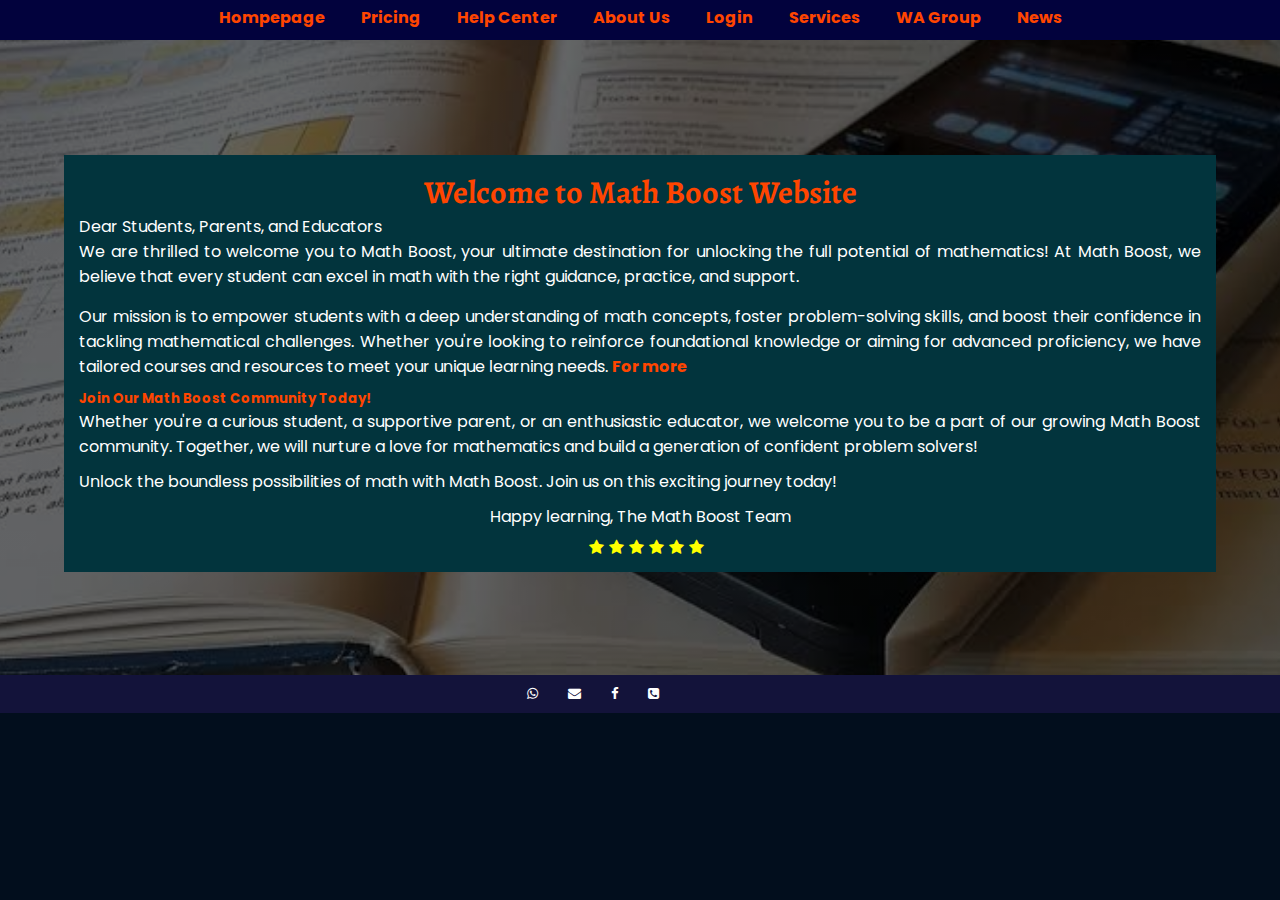
<file: index.html>
<!DOCTYPE html>
<html lang="en">
<head>
    <meta charset="UTF-8">
    <meta name="viewport" content="width=device-width, initial-scale=1.0">
    <title>www.math.boost.home/co.za</title>
    <link rel="stylesheet" href="styles.css">
    <link rel="stylesheet" href="https://cdnjs.cloudflare.com/ajax/libs/font-awesome/4.7.0/css/font-awesome.min.css">
</head>
<body>
    <div class="home-background">
         <!-----------------------------Navigation bar----------------------->
    <header class="page-navigation">
    <a href="index.html">Hompepage</a>
    <a href="Price Plan.html">Pricing</a>
    <a href="contact Us.html">Help Center</a>
    <a href="About Us.html">About Us</a>
    <a href="login.php">Login</a>
    <a href="services.html">Services</a>
    <a href="">WA Group</a>
    <a href="https://scitechdaily.com/tag/mathematics/">News</a>
   </header>

   <div class="home-content">
        <h1>Welcome to Math Boost Website</h1>
        <p>Dear Students, Parents, and Educators</p>
        <p style="margin-bottom: 15px;">We are thrilled to welcome you to Math Boost, your ultimate destination for unlocking the full potential of mathematics! At Math Boost,
           we believe that every student can excel in math with the right guidance, practice, and support.</p>

        <p style="margin-bottom: 10px;">Our mission is to empower students with a deep understanding of math concepts, foster problem-solving skills, and boost their confidence in tackling mathematical challenges. Whether you're looking to reinforce foundational knowledge or aiming for advanced proficiency, 
            we have tailored courses and resources to meet your unique learning needs.
            <a href="About Us.html">For more</a>
        </p> 

     <h5>Join Our Math Boost Community Today!</h5>
     <p style="margin-bottom: 10px;">Whether you're a curious student, a supportive parent, or an enthusiastic educator, we welcome you to be a part of our growing Math Boost community.
     Together, we will nurture a love for mathematics and build a generation of confident problem solvers!</p>

     <p style="margin-bottom: 10px;">Unlock the boundless possibilities of math with Math Boost. Join us on this exciting journey today!</p>
          <p style="margin-bottom: 10px;text-align: center;"> Happy learning, The Math Boost Team </p>
          <div class="stars">
          <i class="fa fa-star"></i>
          <i class="fa fa-star"></i>
          <i class="fa fa-star"></i>
          <i class="fa fa-star"></i>
          <i class="fa fa-star"></i>
          <i class="fa fa-star"></i>
        </div> 
   </div>

   <!-----------------------------------------------Page footer------------------------------------------>
   <footer>
    <ul>
        <li><a href="https://api.whatsapp.com/send?phone=0796849184"><i class="fa fa-whatsapp"></i></a></li>
        <li><a href="mailto:mayammatikane@gmail.com"><i class="fa fa-envelope"></i></a></li>
        <li><a href=""><i class="fa fa-facebook"></i></a></li>
        <li><a href="tel:0796849184"><i class="fa fa-phone-square"></i></a></li>
    </ul>
</footer>
</div>
</body>
</html>
</file>
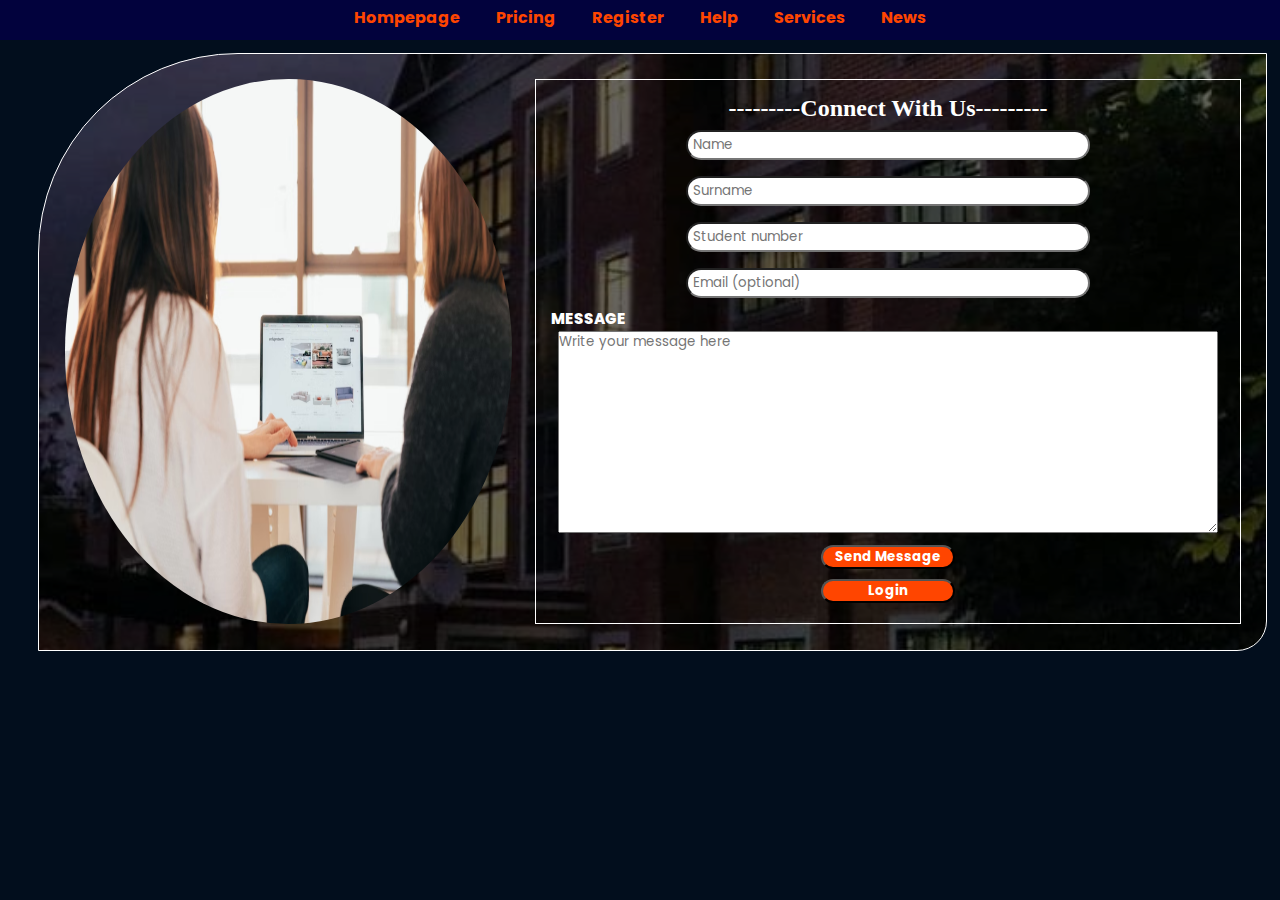
<file: contact Us.html>
<!DOCTYPE html>
<html lang="en">
<head>
    <meta charset="UTF-8">
    <meta name="viewport" content="width=device-width, initial-scale=1.0">
    <title>wwww.contactus/page.co.za</title>
    <link rel="stylesheet" href="styles.css">
</head>
<body> 
   <!-----------------------------Navigation bar----------------------->
   <header class="page-navigation">
    <a href="index.html">Hompepage</a>
    <a href="Price Plan.html">Pricing</a>
    <a href="Registration form.html">Register</a>
    <a href="contact Us.html">Help</a>
    <a href="services.html">Services</a>
    <a href="https://scitechdaily.com/tag/mathematics/">News</a>
   </header>  

    <div class="container-contact">
       <!----------------------------left side------------------------->
       <div class="left-side">
           <img src="../images/post-image-2.png">
       </div>

        <!----------------------------right side------------------------->
        <div class="right-side">
            <form action="" method="post">
             <h2>---------Connect With Us---------</h2>
             <input type="text" name="name" id="name" placeholder="Name" required><br>
             <input type="text" name="surname" id="surname" placeholder="Surname" required><br>
             <input type="number" name="std-number" id="std-number" placeholder="Student number" required><br>
             <input type="email" name="email" id="email" placeholder="Email (optional)"><br>
             <label for="message">message</label><br>
             <textarea name="message" id="message" cols="30" rows="10" placeholder="Write your message here" required></textarea><br>
             <button type="submit">Send Message</button>
             <button type="button"><a href="login-form.html" style="text-decoration: none;">Login</a></button>
            </form>
        </div>

    </div>
</body>
</html>
</file>
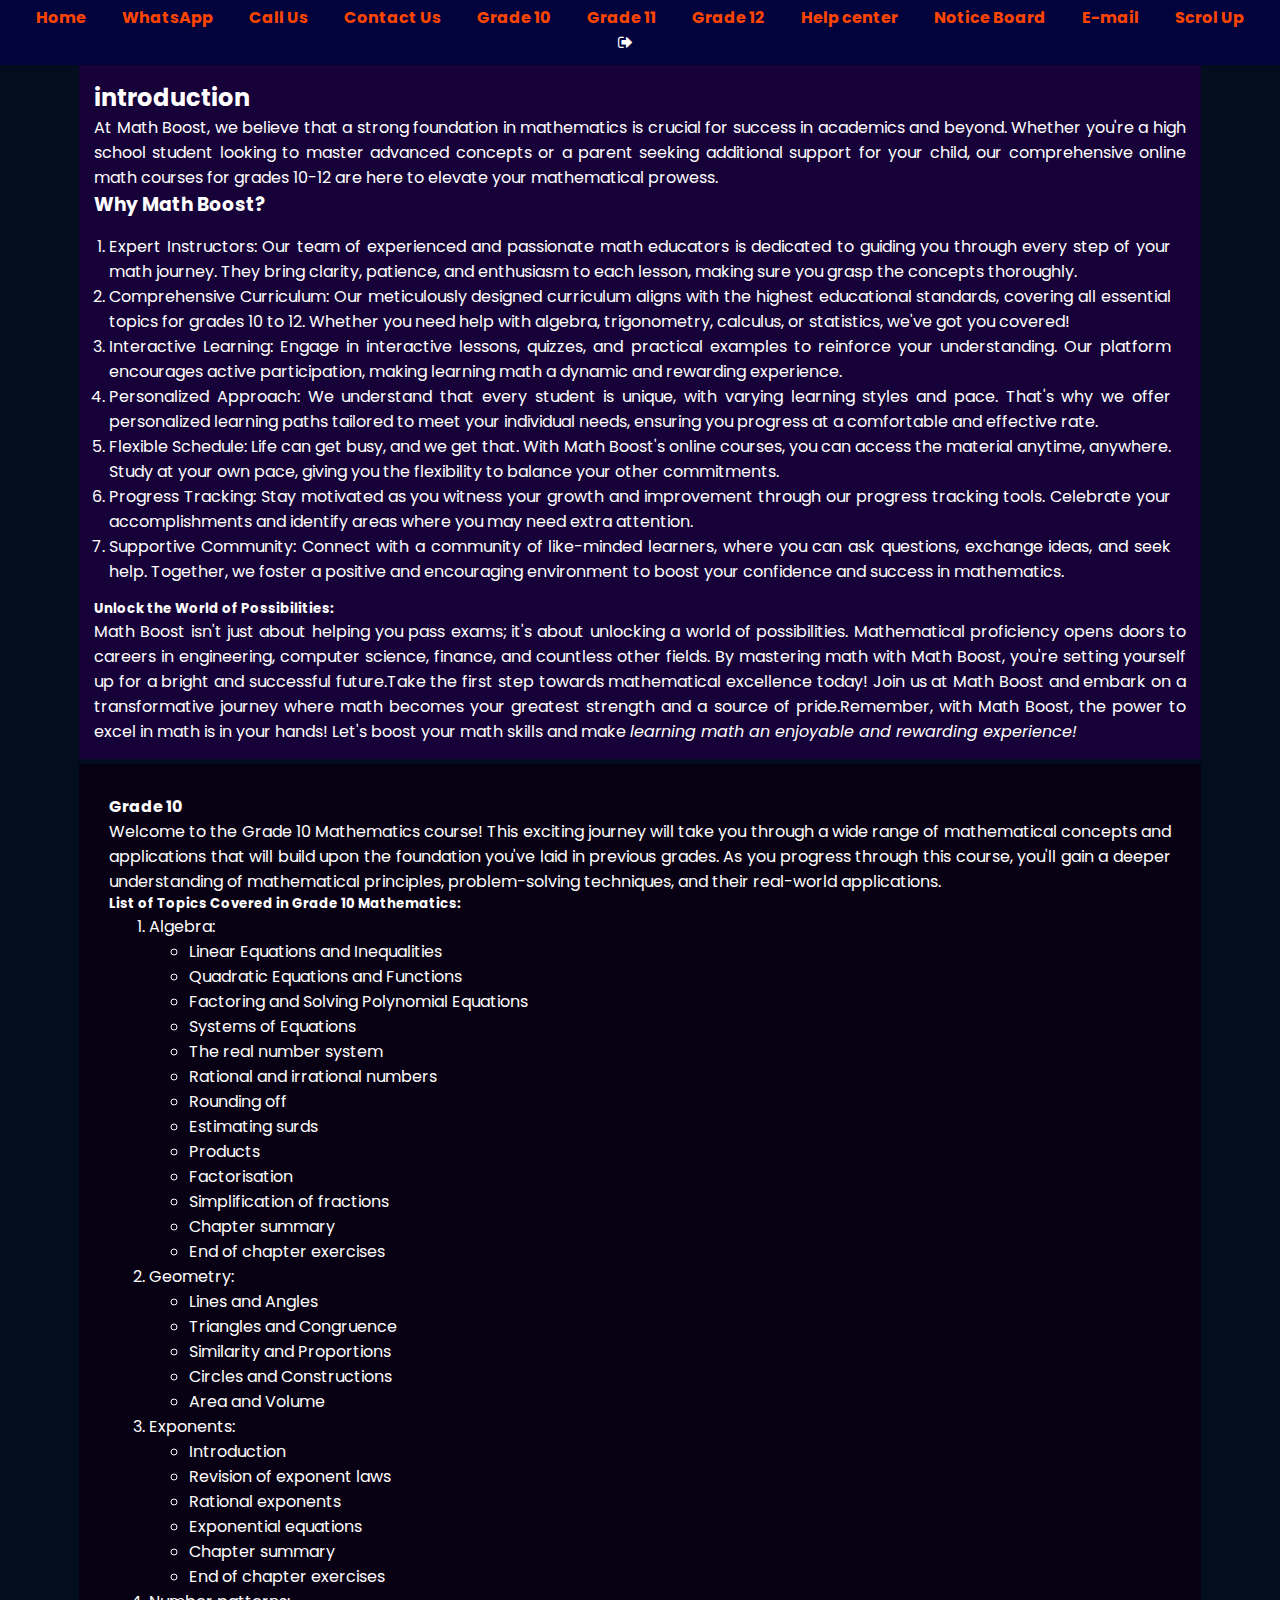
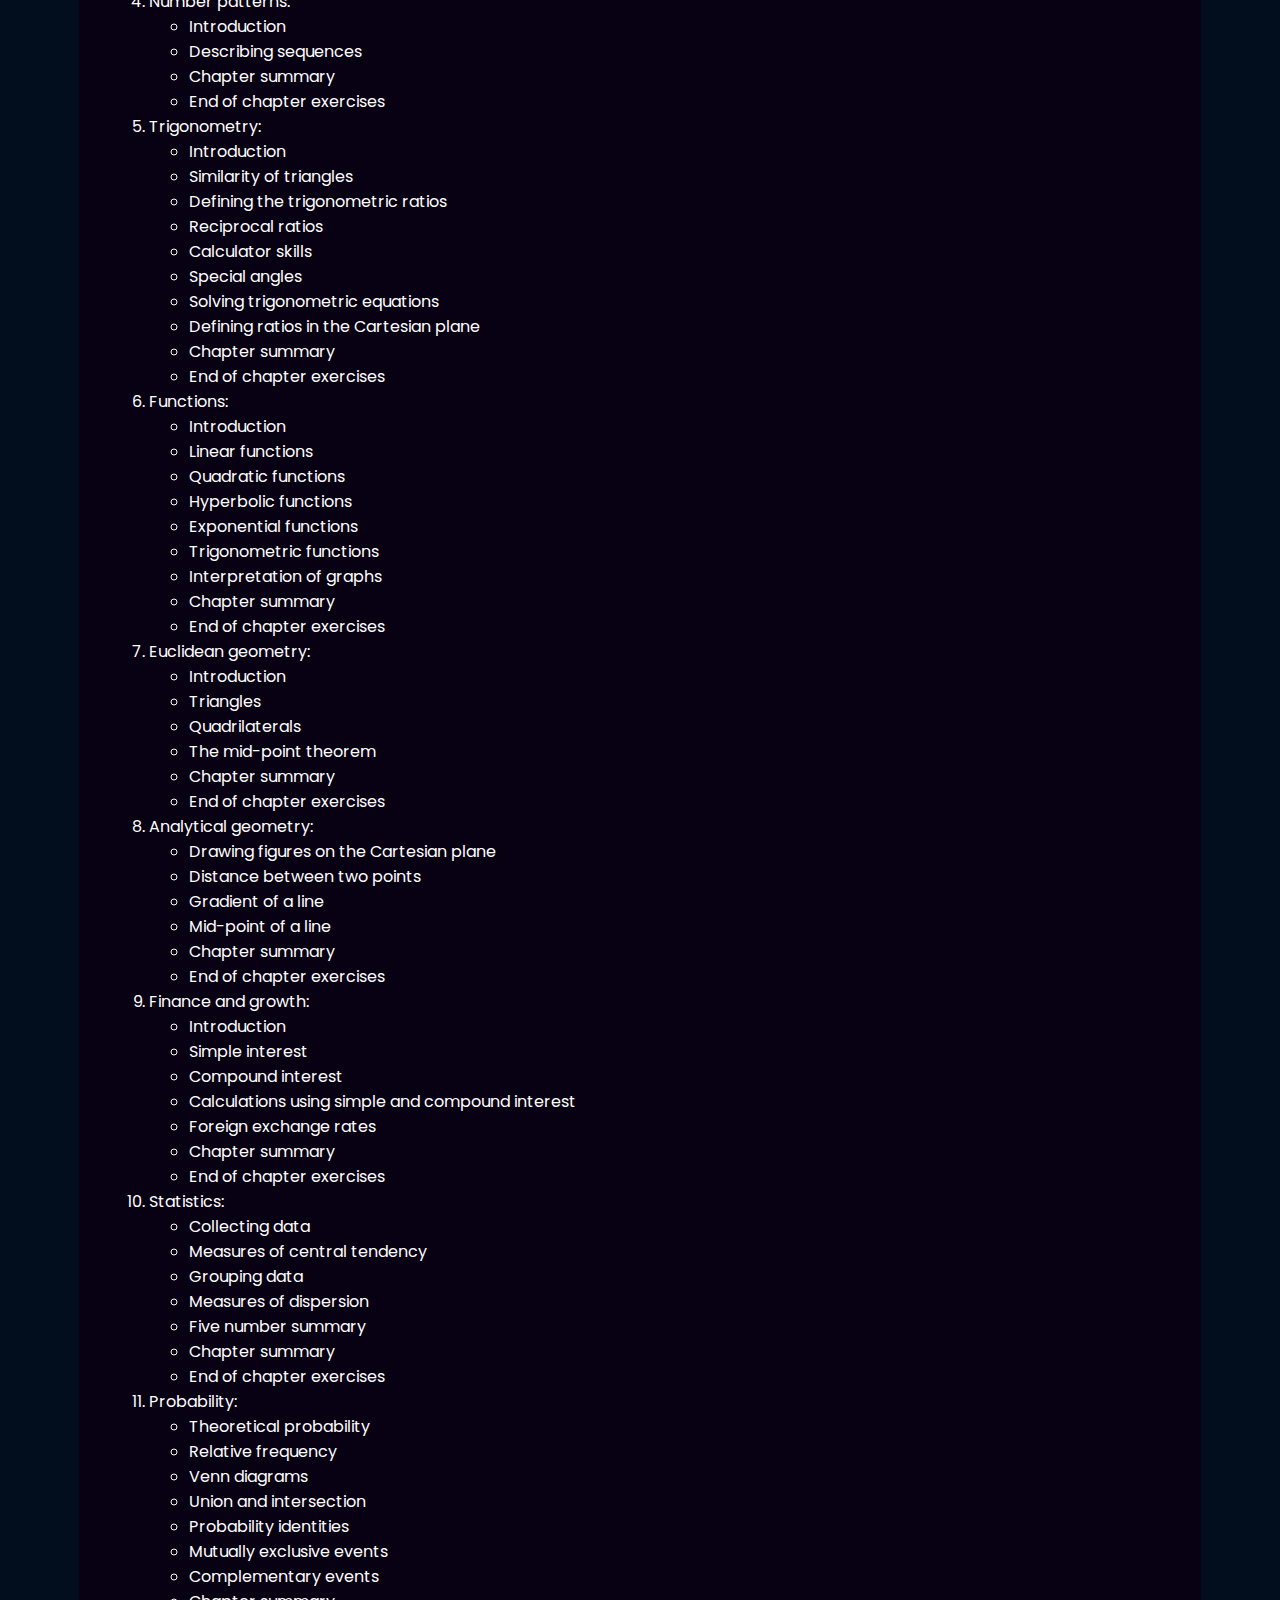
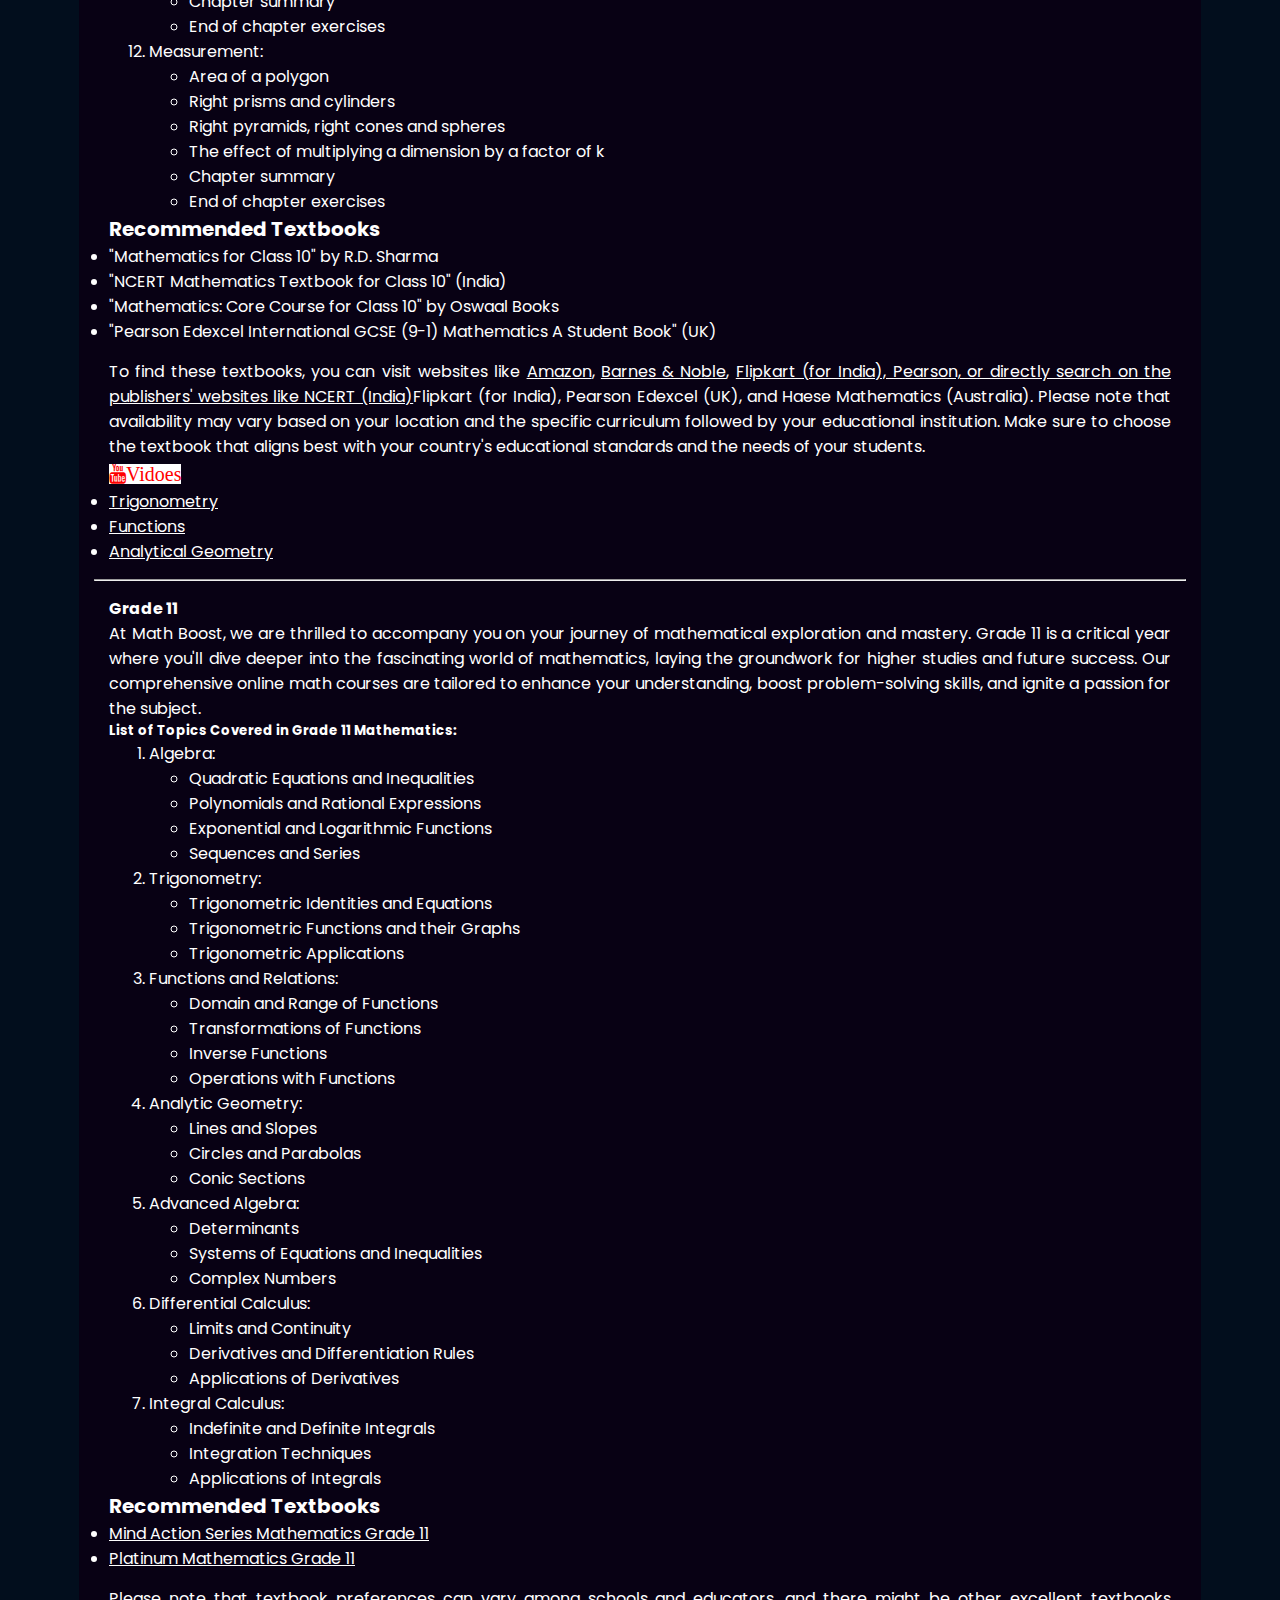
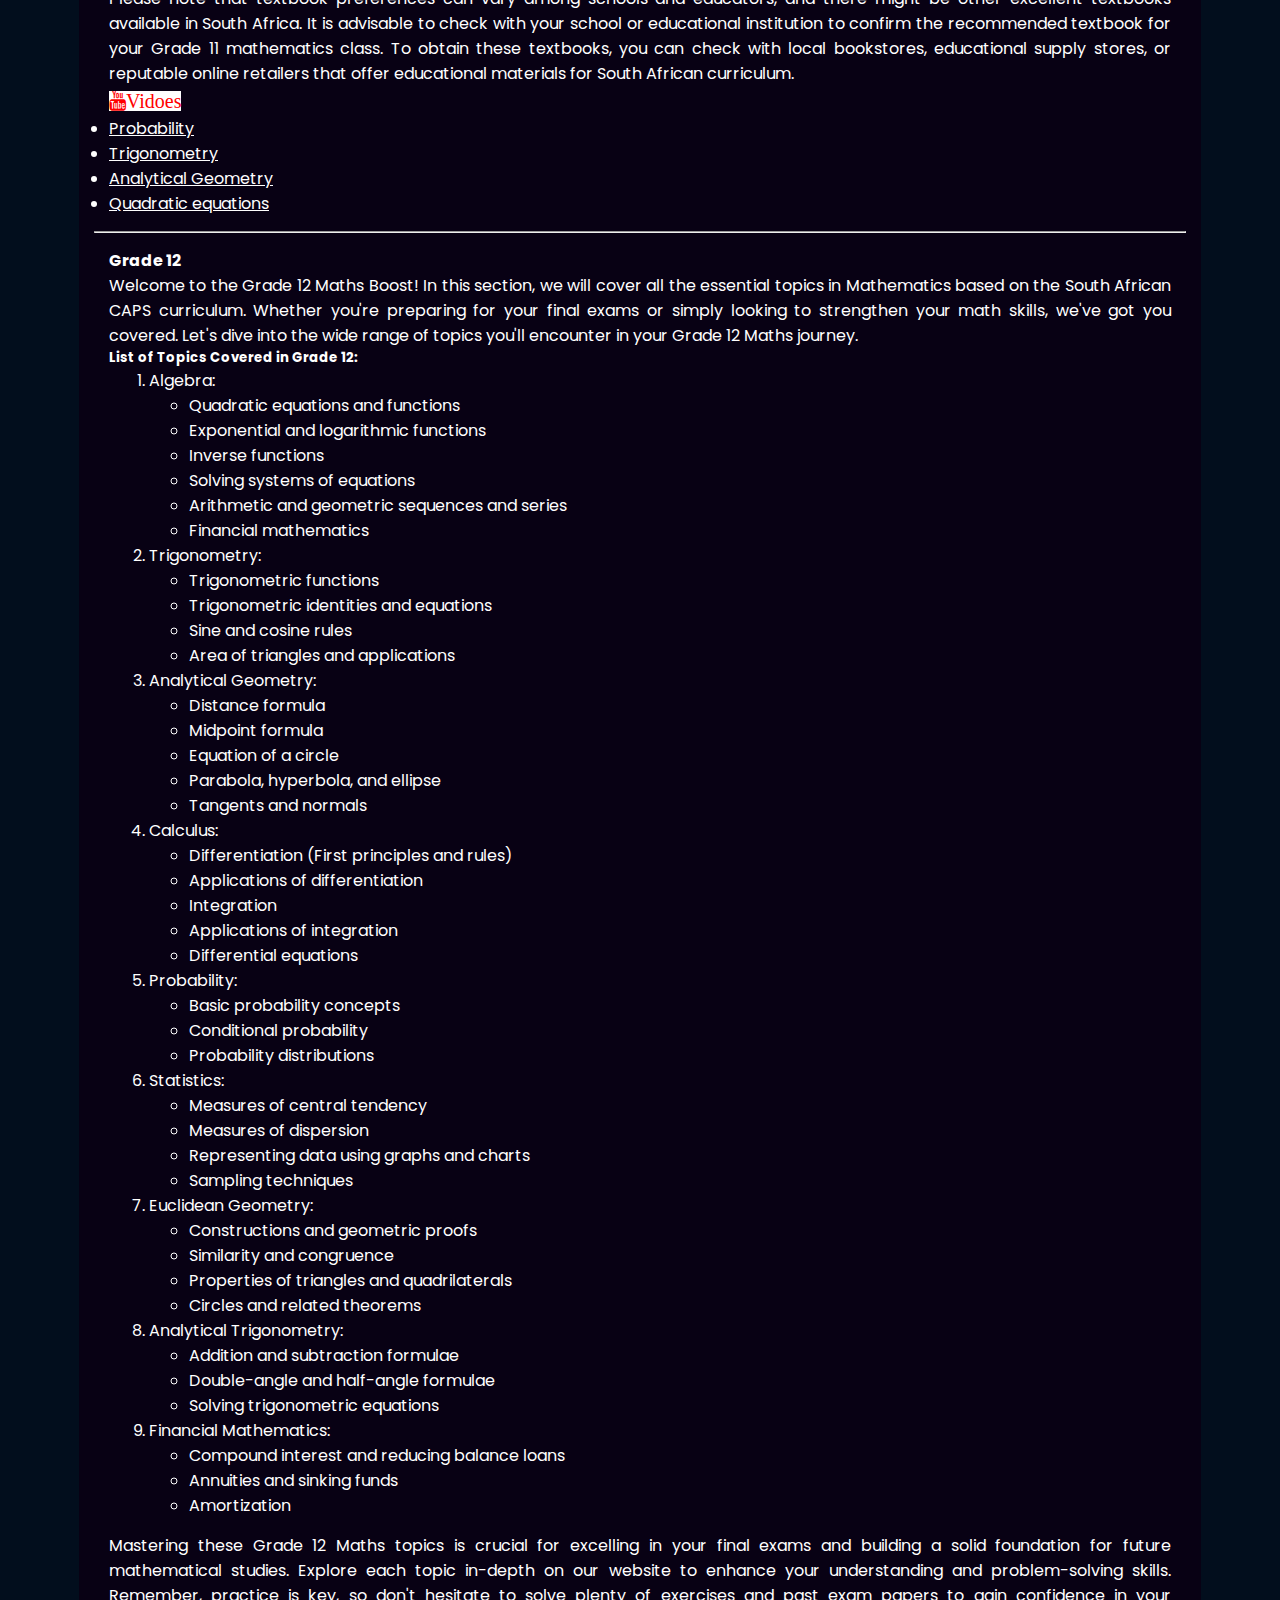
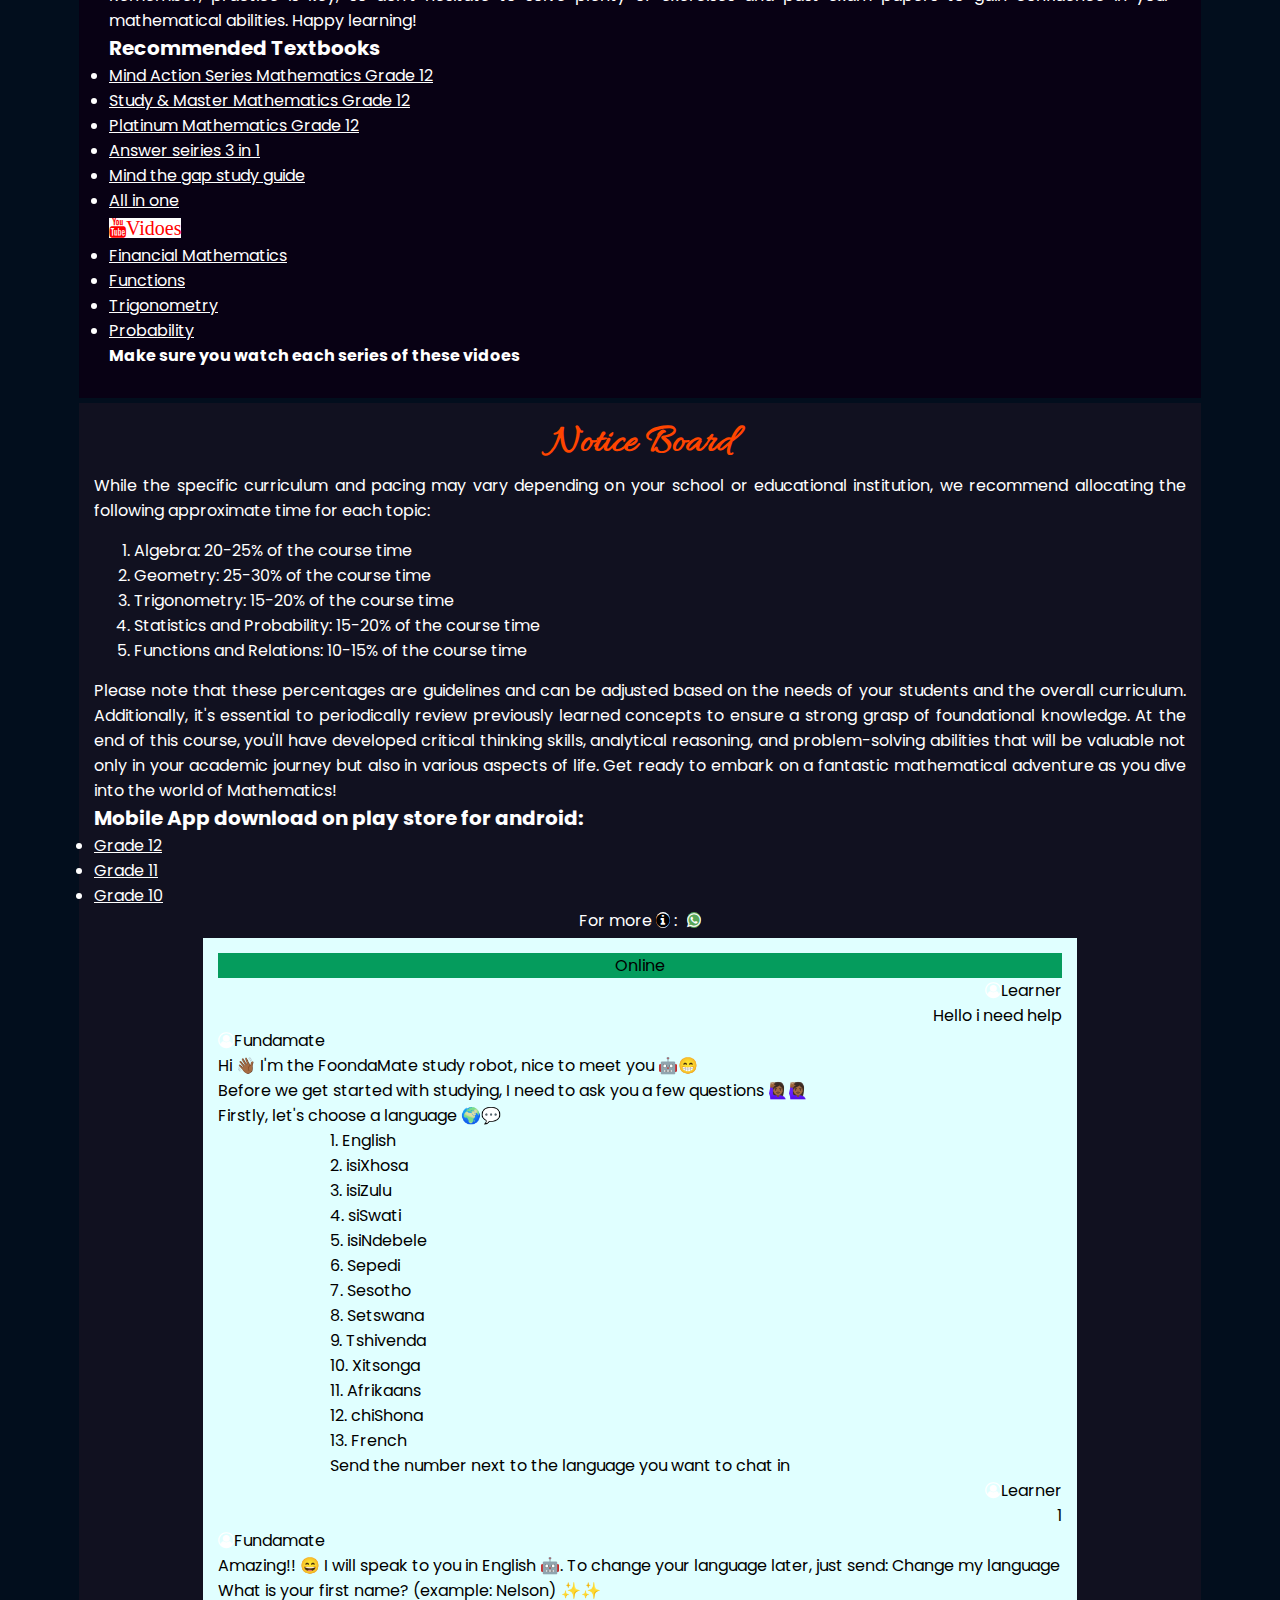
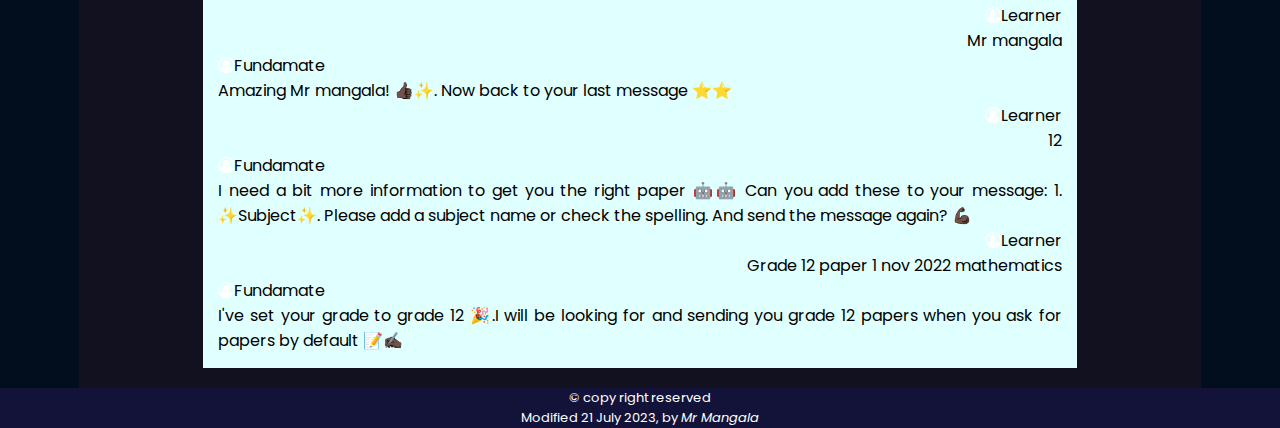
<file: Materials.html>
<!DOCTYPE html>
<html lang="en">
<head>
    <meta charset="UTF-8">
    <meta name="viewport" content="width=device-width, initial-scale=1.0">
    <title>www.math.boost/page-course.material/now.co.za</title>
    <link rel="stylesheet" href="styles.css">
    <link rel="stylesheet" href="https://cdnjs.cloudflare.com/ajax/libs/font-awesome/4.7.0/css/font-awesome.min.css">
</head>
<body>
     <!---------------------page header-------------------------------------> 
     <header class="page-navigation">
            <a href="index.html">Home</i></a>
            <a href="https://wa.me/0796849184">WhatsApp</i></a>
            <a href="tel:0796849184"></i>Call Us</a>
            <a href="contact Us.html">Contact Us</a>
            <a href="#grade 10">Grade 10</a>
            <a href="#grade 11">Grade 11</a>
            <a href="#grade 12">Grade 12</a>
            <a href="contact Us.html">Help center</a>
            <a href="#notices">Notice Board</a>
            <a href="mailto:mayammatikane@gmail.com" target="_blank">E-mail</a>
            <a href="#">Scrol Up</a>
            <a href="index.html"><i class="fa fa-sign-out" style="margin-right: 30px;"></i></a>
     </header>  

     <!----------------------------Page Content-------------------------------->
     <div class="material-content">
        <div class="introduction">
            <h2>introduction</h2>
            <p>At Math Boost, we believe that a strong foundation in mathematics is crucial for success in academics and beyond. 
                Whether you're a high school student looking to master advanced concepts or a parent seeking additional 
                support for your child, our comprehensive online math courses for grades 10-12 are here to elevate your
                 mathematical prowess.</p>

                 <h3>Why Math Boost?</h3>
                 <ol>
                    <li>Expert Instructors: Our team of experienced and passionate math educators is dedicated to guiding you through every step of your math journey. They bring clarity, patience, 
                        and enthusiasm to each lesson, making sure you grasp the concepts thoroughly.</li>
                    <li>Comprehensive Curriculum: Our meticulously designed curriculum aligns with the highest educational standards, covering all essential topics for grades 10 to 12. Whether you need help with algebra, trigonometry, calculus, or statistics, 
                        we've got you covered!</li>
                    <li>Interactive Learning: Engage in interactive lessons, quizzes, and practical examples to reinforce your understanding. Our platform encourages active participation, 
                        making learning math a dynamic and rewarding experience.</li>
                    <li>Personalized Approach: We understand that every student is unique, with varying learning styles and pace. That's why we offer personalized learning paths tailored to meet your individual needs, 
                        ensuring you progress at a comfortable and effective rate.</li>
                    <li>Flexible Schedule: Life can get busy, and we get that. With Math Boost's online courses, you can access the material anytime, anywhere. 
                        Study at your own pace, giving you the flexibility to balance your other commitments.</li>
                    <li>Progress Tracking: Stay motivated as you witness your growth and improvement through our progress tracking tools. 
                        Celebrate your accomplishments and identify areas where you may need extra attention.</li>
                    <li>Supportive Community: Connect with a community of like-minded learners, where you can ask questions, exchange ideas, and seek help. 
                        Together, we foster a positive and encouraging environment to boost your confidence and success in mathematics.</li>
                 </ol>
                 
                    <h5>Unlock the World of Possibilities:</h5>
                    <p>Math Boost isn't just about helping you pass exams; it's about unlocking a world of possibilities. 
                       Mathematical proficiency opens doors to careers in engineering, computer science, finance, and countless other fields. 
                       By mastering math with Math Boost, you're setting yourself up for a bright and successful future.Take the first step 
                       towards mathematical excellence today! Join us at Math Boost and embark on a transformative journey where math becomes
                       your greatest strength and a source of pride.Remember, with Math Boost, the power to excel in math is in your hands! 
                       Let's boost your math skills and make <em  id="grade 10">learning math an enjoyable and rewarding experience!</em>
                    </p>
        </div>
        <div class="material">
            <!----------------------------grade 10----------------------------------->
            <div class="grade-ten">
            <h4>Grade 10</h4>
            <p>Welcome to the Grade 10 Mathematics course! This exciting journey 
                will take you through a wide range of mathematical concepts and applications
                that will build upon the foundation you've laid in previous grades. 
                As you progress through this course, you'll gain a deeper understanding of mathematical principles, 
                problem-solving techniques, and their real-world applications.</p>
            <h5>List of Topics Covered in Grade 10 Mathematics:</h5>
              <ol>
                <li>Algebra:
                    <ul>
                        <a href="https://www.khanacademy.org/math/algebra-basics/alg-basics-linear-equations-and-inequalities"><li>Linear Equations and Inequalities</li></a>
                        <a href="https://www.siyavula.com/read/za/mathematics/grade-10/equations-and-inequalities/04-equations-and-inequalities-02"><li>Quadratic Equations and Functions</li></a>
                        <a href="https://www.siyavula.com/read/za/mathematics/grade-10/algebraic-expressions/01-algebraic-expressions-06"><li>Factoring and Solving Polynomial Equations</li></a>
                        <a href="https://www.siyavula.com/read/za/mathematics/grade-10/equations-and-inequalities/04-equations-and-inequalities-03"><li>Systems of Equations</li></a>
                        <a href="https://www.siyavula.com/read/za/mathematics/grade-10/algebraic-expressions/01-algebraic-expressions-01"><li>The real number system</li></a>
                        <a href="https://www.siyavula.com/read/za/mathematics/grade-10/algebraic-expressions/01-algebraic-expressions-02"><li>Rational and irrational numbers</li></a>
                        <a href="https://www.siyavula.com/read/za/mathematics/grade-10/algebraic-expressions/01-algebraic-expressions-03"><li> Rounding off</li></a>
                        <a href="https://www.siyavula.com/read/za/mathematics/grade-10/algebraic-expressions/01-algebraic-expressions-04"><li>Estimating surds</li></a>
                        <a href="https://www.siyavula.com/read/za/mathematics/grade-10/algebraic-expressions/01-algebraic-expressions-05"><li>Products</li></a>
                        <a href="https://www.siyavula.com/read/za/mathematics/grade-10/algebraic-expressions/01-algebraic-expressions-06"><li>Factorisation</li></a>
                        <a href="https://www.siyavula.com/read/za/mathematics/grade-10/algebraic-expressions/01-algebraic-expressions-07"><li>Simplification of fractions</li></a>
                        <a href="https://www.siyavula.com/read/za/mathematics/grade-10/algebraic-expressions/01-algebraic-expressions-08"><li>Chapter summary</li></a>
                        <a href="https://www.siyavula.com/read/za/mathematics/grade-10/algebraic-expressions/01-algebraic-expressions-09"><li>End of chapter exercises</li></a>
                    </ul>
                </li>

                <li>Geometry:
                    <ul>
                        <a href=""><li>Lines and Angles</li></a>
                        <a href=""><li>Triangles and Congruence</li></a>
                        <a href=""><li>Similarity and Proportions</li></a>
                        <a href=""><li>Circles and Constructions</li></a>
                        <a href=""><li>Area and Volume</li></a>
                    </ul>
                </li>
                 
                <li>Exponents:
                     <ul>
                        <a href="https://www.siyavula.com/read/za/mathematics/grade-10/exponents/02-exponents-00"><li>Introduction</li></a>
                        <a href="https://www.siyavula.com/read/za/mathematics/grade-10/exponents/02-exponents-01"><li>Revision of exponent laws</li></a>
                        <a href="https://www.siyavula.com/read/za/mathematics/grade-10/exponents/02-exponents-02"><li>Rational exponents</li></a>
                        <a href="https://www.siyavula.com/read/za/mathematics/grade-10/exponents/02-exponents-03"><li>Exponential equations</li></a>
                        <a href="https://www.siyavula.com/read/za/mathematics/grade-10/exponents/02-exponents-04"><li>Chapter summary</li></a>
                        <a href="https://www.siyavula.com/read/za/mathematics/grade-10/exponents/02-exponents-05"><li>End of chapter exercises</li></a>
                    </ul>
                </li>
               
                 <li>Number patterns:
                    <ul>
                        <a href="https://www.siyavula.com/read/za/mathematics/grade-10/number-patterns/03-number-patterns-00"><li>Introduction</li></a>
                        <a href="https://www.siyavula.com/read/za/mathematics/grade-10/number-patterns/03-number-patterns-01"><li>Describing sequences</li></a>
                        <a href="https://www.siyavula.com/read/za/mathematics/grade-10/number-patterns/03-number-patterns-02"><li>Chapter summary</li></a>
                        <a href="https://www.siyavula.com/read/za/mathematics/grade-10/number-patterns/03-number-patterns-03"><li>End of chapter exercises</li></a>
                    </ul>
                 </li>


                <li>Trigonometry:
                    <ul>
                        <a href="https://www.siyavula.com/read/za/mathematics/grade-10/trigonometry-part-1/05-trigonometry-part-1-00"><li>Introduction</li></a>
                        <a href="https://www.siyavula.com/read/za/mathematics/grade-10/trigonometry-part-1/05-trigonometry-part-1-01"><li>Similarity of triangles</li></a>
                        <a href="https://www.siyavula.com/read/za/mathematics/grade-10/trigonometry-part-1/05-trigonometry-part-1-02"><li>Defining the trigonometric ratios</li></a>
                        <a href="https://www.siyavula.com/read/za/mathematics/grade-10/trigonometry-part-1/05-trigonometry-part-1-03"><li>Reciprocal ratios</li></a>
                        <a href="https://www.siyavula.com/read/za/mathematics/grade-10/trigonometry-part-1/05-trigonometry-part-1-04"><li>Calculator skills</li></a>
                        <a href="https://www.siyavula.com/read/za/mathematics/grade-10/trigonometry-part-1/05-trigonometry-part-1-05"><li>Special angles</li></a>
                        <a href="https://www.siyavula.com/read/za/mathematics/grade-10/trigonometry-part-1/05-trigonometry-part-1-06"><li>Solving trigonometric equations</li></a>
                        <a href="https://www.siyavula.com/read/za/mathematics/grade-10/trigonometry-part-1/05-trigonometry-part-1-07"><li>Defining ratios in the Cartesian plane</li></a>
                        <a href="https://www.siyavula.com/read/za/mathematics/grade-10/trigonometry-part-1/05-trigonometry-part-1-08"><li>Chapter summary</li></a>
                        <a href="https://www.siyavula.com/read/za/mathematics/grade-10/trigonometry-part-1/05-trigonometry-part-1-09"><li>End of chapter exercises</li></a>
                    </ul>
                </li>


                <li>Functions:
                    <ul>
                        <a href="https://www.siyavula.com/read/za/mathematics/grade-10/functions/06-functions-00"><li>Introduction</li></a>
                        <a href="https://www.siyavula.com/read/za/mathematics/grade-10/functions/06-functions-01"><li>Linear functions</li></a>
                        <a href="https://www.siyavula.com/read/za/mathematics/grade-10/functions/06-functions-02"><li>Quadratic functions</li></a>
                        <a href="https://www.siyavula.com/read/za/mathematics/grade-10/functions/06-functions-03"><li>Hyperbolic functions</li></a>
                        <a href="https://www.siyavula.com/read/za/mathematics/grade-10/functions/06-functions-04"><li>Exponential functions</li></a>
                        <a href="https://www.siyavula.com/read/za/mathematics/grade-10/functions/06-functions-05"><li>Trigonometric functions</li></a>
                        <a href="https://www.siyavula.com/read/za/mathematics/grade-10/functions/06-functions-06"><li>Interpretation of graphs</li></a>
                        <a href="https://www.siyavula.com/read/za/mathematics/grade-10/functions/06-functions-07"><li>Chapter summary</li></a>
                        <a href="https://www.siyavula.com/read/za/mathematics/grade-10/functions/06-functions-08"><li>End of chapter exercises</li></a>
                    </ul>
                </li>

                <li>Euclidean geometry:
                    <ul>
                        <a href="https://www.siyavula.com/read/za/mathematics/grade-10/euclidean-geometry-part-1/07-euclidean-geometry-part-1-00"><li>Introduction</li></a>
                        <a href="https://www.siyavula.com/read/za/mathematics/grade-10/euclidean-geometry-part-1/07-euclidean-geometry-part-1-01"><li>Triangles</li></a>
                        <a href="https://www.siyavula.com/read/za/mathematics/grade-10/euclidean-geometry-part-1/07-euclidean-geometry-part-1-02"><li>Quadrilaterals</li></a>
                        <a href="https://www.siyavula.com/read/za/mathematics/grade-10/euclidean-geometry-part-1/07-euclidean-geometry-part-1-03"><li>The mid-point theorem</li></a>
                        <a href="https://www.siyavula.com/read/za/mathematics/grade-10/euclidean-geometry-part-1/07-euclidean-geometry-part-1-04"><li>Chapter summary</li></a>
                        <a href="https://www.siyavula.com/read/za/mathematics/grade-10/euclidean-geometry-part-1/07-euclidean-geometry-part-1-05"><li>End of chapter exercises</li></a>
                    </ul>
                </li>

                <li>Analytical geometry:
                    <ul>
                        <a href="https://www.siyavula.com/read/za/mathematics/grade-10/analytical-geometry/08-analytical-geometry-00"><li>Drawing figures on the Cartesian plane</li></a>
                        <a href="https://www.siyavula.com/read/za/mathematics/grade-10/analytical-geometry/08-analytical-geometry-01"><li>Distance between two points</li></a>
                        <a href="https://www.siyavula.com/read/za/mathematics/grade-10/analytical-geometry/08-analytical-geometry-02"><li>Gradient of a line</li></a>
                        <a href="https://www.siyavula.com/read/za/mathematics/grade-10/analytical-geometry/08-analytical-geometry-03"><li>Mid-point of a line</li></a>
                        <a href="https://www.siyavula.com/read/za/mathematics/grade-10/analytical-geometry/08-analytical-geometry-04"><li>Chapter summary</li></a>
                        <a href="https://www.siyavula.com/read/za/mathematics/grade-10/analytical-geometry/08-analytical-geometry-05"><li>End of chapter exercises</li></a>
                    </ul>
                </li>

                <li>Finance and growth:
                    <ul>
                        <a href="https://www.siyavula.com/read/za/mathematics/grade-10/finance-and-growth/09-finance-and-growth-00"><li>Introduction</li></a>
                        <a href="https://www.siyavula.com/read/za/mathematics/grade-10/finance-and-growth/09-finance-and-growth-01"><li>Simple interest</li></a>
                        <a href="https://www.siyavula.com/read/za/mathematics/grade-10/finance-and-growth/09-finance-and-growth-02"><li>Compound interest</li></a>
                        <a href="https://www.siyavula.com/read/za/mathematics/grade-10/finance-and-growth/09-finance-and-growth-03"><li>Calculations using simple and compound interest</li></a>
                        <a href="https://www.siyavula.com/read/za/mathematics/grade-10/finance-and-growth/09-finance-and-growth-04"><li>Foreign exchange rates</li></a>
                        <a href="https://www.siyavula.com/read/za/mathematics/grade-10/finance-and-growth/09-finance-and-growth-05"><li>Chapter summary</li></a>
                        <a href="https://www.siyavula.com/read/za/mathematics/grade-10/finance-and-growth/09-finance-and-growth-06"><li>End of chapter exercises</li></a>
                    </ul>
                </li>

                <li>Statistics:
                    <ul>
                        <a href="https://www.siyavula.com/read/za/mathematics/grade-10/statistics/10-statistics-00"><li>Collecting data</li></a>
                        <a href="https://www.siyavula.com/read/za/mathematics/grade-10/statistics/10-statistics-01"><li>Measures of central tendency</li></a>
                        <a href="https://www.siyavula.com/read/za/mathematics/grade-10/statistics/10-statistics-02"><li>Grouping data</li></a>
                        <a href="https://www.siyavula.com/read/za/mathematics/grade-10/statistics/10-statistics-03"><li>Measures of dispersion</li></a>
                        <a href="https://www.siyavula.com/read/za/mathematics/grade-10/statistics/10-statistics-04"><li>Five number summary</li></a>
                        <a href="https://www.siyavula.com/read/za/mathematics/grade-10/statistics/10-statistics-05"><li>Chapter summary</li></a>
                        <a href="https://www.siyavula.com/read/za/mathematics/grade-10/statistics/10-statistics-06"><li>End of chapter exercises</li></a>
                    </ul>
                </li>

                <li>Probability:
                    <ul>
                        <a href="https://www.siyavula.com/read/za/mathematics/grade-10/probability/14-probability-00"><li>Theoretical probability</li></a>
                        <a href="https://www.siyavula.com/read/za/mathematics/grade-10/probability/14-probability-01"><li>Relative frequency</li></a>
                        <a href="https://www.siyavula.com/read/za/mathematics/grade-10/probability/14-probability-02"><li>Venn diagrams</li></a>
                        <a href="https://www.siyavula.com/read/za/mathematics/grade-10/probability/14-probability-03"><li>Union and intersection</li></a>
                        <a href="https://www.siyavula.com/read/za/mathematics/grade-10/probability/14-probability-04"><li>Probability identities</li></a>
                        <a href="https://www.siyavula.com/read/za/mathematics/grade-10/probability/14-probability-05"><li>Mutually exclusive events</li></a>
                        <a href="https://www.siyavula.com/read/za/mathematics/grade-10/probability/14-probability-06"><li>Complementary events</li></a>
                        <a href="https://www.siyavula.com/read/za/mathematics/grade-10/probability/14-probability-07"><li>Chapter summary</li></a>
                        <a href="https://www.siyavula.com/read/za/mathematics/grade-10/probability/14-probability-08"><li>End of chapter exercises</li></a>
                    </ul>
                </li>

                <li>Measurement:
                    <ul>
                        <a href="https://www.siyavula.com/read/za/mathematics/grade-10/measurement/13-measurement-00"><li>Area of a polygon</li></a>
                        <a href="https://www.siyavula.com/read/za/mathematics/grade-10/measurement/13-measurement-01"><li>Right prisms and cylinders</li></a>
                        <a href="https://www.siyavula.com/read/za/mathematics/grade-10/measurement/13-measurement-02"><li>Right pyramids, right cones and spheres</li></a>
                        <a href="https://www.siyavula.com/read/za/mathematics/grade-10/measurement/13-measurement-03"><li>The effect of multiplying a dimension by a factor of k</li></a>
                        <a href="https://www.siyavula.com/read/za/mathematics/grade-10/measurement/13-measurement-04"><li>Chapter summary</li></a>
                        <a href="https://www.siyavula.com/read/za/mathematics/grade-10/measurement/13-measurement-05"><li>End of chapter exercises</li></a>
                    </ul>
                </li>
              </ol>
              <h6>Recommended Textbooks</h6>
               <li>"Mathematics for Class 10" by R.D. Sharma</li>
               <li>"NCERT Mathematics Textbook for Class 10" (India)</li>
               <li>"Mathematics: Core Course for Class 10" by Oswaal Books</li>
               <li>"Pearson Edexcel International GCSE (9-1) Mathematics A Student Book" (UK)</li>

               <p style="margin-top: 15px;">To find these textbooks, you can visit websites like <a href="https://www.amazon.com/s?k=textbooks&ref=nb_sb_noss">Amazon</a>, <a href="">Barnes & Noble</a>, <a href="">Flipkart (for India), Pearson, or directly search on the publishers' websites like NCERT (India)</a>Flipkart (for India),
                Pearson Edexcel (UK), and Haese Mathematics (Australia).
                Please note that availability may vary based on your location and the 
                specific curriculum followed by your educational institution. Make sure to choose 
                the textbook that aligns best with your country's educational standards and 
                the needs of your students.</p>

                <h6><i class="fa fa-youtube">Vidoes</i></h6>
                <a href="https://youtu.be/aFx68CYLF4A" target="_blank"><li>Trigonometry</li></a>
                <a href="https://youtu.be/l7aRhVVAV_8?list=PLjjsCkSLqek792qS0f42Ze59r-XCX_bbz" target="_blank"><li>Functions</li></a>
                <a href="https://youtu.be/H5hq7wkldj8?list=PLU_DCVXL8MyMzOFmSNyQH9rq3oh8Y0lU_" target="_blank" id="grade 11"><li>Analytical Geometry</li></a>
            </div>

<hr>
            <!---------------------------------grade 11------------------------------------>
            <div class="grade-eleven">
            <h4>Grade 11</h4>
            <p>At Math Boost, we are thrilled to accompany you on your journey of mathematical exploration and mastery. 
                 Grade 11 is a critical year where you'll dive deeper into the fascinating world of mathematics, 
                 laying the groundwork for higher studies and future success. Our comprehensive online math courses 
                 are tailored to enhance your understanding,
                 boost problem-solving skills, and ignite a passion for the subject.
                </p>

             <h5>List of Topics Covered in Grade 11 Mathematics:</h5>

             <ol>
                <li>Algebra:
                    <ul>
                        <a href=""><li>Quadratic Equations and Inequalities</li></a>
                        <a href=""><li>Polynomials and Rational Expressions</li></a>
                        <a href=""><li>Exponential and Logarithmic Functions</li></a>
                        <a href=""><li>Sequences and Series</li></a>
                    </ul>
                </li>

                <li>Trigonometry:
                    <ul>
                        <a href=""><li>Trigonometric Identities and Equations</li></a>
                        <a href=""><li>Trigonometric Functions and their Graphs</li></a>
                        <a href=""><li>Trigonometric Applications</li></a>
                    </ul>
                </li>

                <li>Functions and Relations:
                    <ul>
                        <a href=""><li>Domain and Range of Functions</li></a>
                        <a href=""><li>Transformations of Functions</li></a>
                        <a href=""><li>Inverse Functions</li></a>
                        <a href=""><li>Operations with Functions</li></a>
                    </ul>
                </li>

                <li>Analytic Geometry:
                    <ul>
                    <a href=""><li>Lines and Slopes</li></a>
                    <a href=""><li>Circles and Parabolas</li></a>
                    <a href=""><li>Conic Sections</li></a>
                    </ul>
                </li>

                <li>Advanced Algebra:
                    <ul>
                        <a href=""><li>Determinants</li></a>
                        <a href=""><li>Systems of Equations and Inequalities</li></a>
                        <a href=""><li>Complex Numbers</li></a>
                    </ul>
                </li>

                <li>Differential Calculus:
                    <ul>
                        <a href=""><li>Limits and Continuity</li></a>
                        <a href=""><li>Derivatives and Differentiation Rules</li></a>
                        <a href=""><li>Applications of Derivatives</li></a>
                    </ul>
                </li>

                <li>Integral Calculus:
                    <ul>
                        <a href=""><li>Indefinite and Definite Integrals</li></a>
                        <a href=""><li>Integration Techniques</li></a>
                        <a href=""><li>Applications of Integrals</li></a>
                    </ul>
                </li>
             </ol>
             <h6>Recommended Textbooks</h6>
                  <li><a href="https://holycrosshigh.co.za/test/wp-content/uploads/2020/05/Mind-Action-Series-Book-11-1.pdf" target="_blank">Mind Action Series Mathematics Grade 11</a></li>
                  <li><a href="https://za.pearson.com/content/dam/region-growth/south-africa/pearson-south-africa/survival-guides/Grade-11-Mathematics--Platinum--Navigation-Pack.pdf" target="_blank">Platinum Mathematics Grade 11</a></li>

                  <p style="margin-top: 15px;">Please note that textbook preferences can vary among schools and educators, and there might be other excellent textbooks available in South Africa. 
                    It is advisable to check with your school or educational institution to confirm the recommended textbook for your Grade 11 mathematics class.
                    To obtain these textbooks, you can check with local bookstores, educational supply stores, or 
                    reputable online retailers that offer educational materials for South African curriculum.</p>

                    <h6><i class="fa fa-youtube">Vidoes</i></h6>
                    <a href="https://youtu.be/N7gHgLqJMP4?list=PLjjsCkSLqek4xu-Ue0W7OjUU3kDBoOhqg" target="_blank"><li>Probability</li></a>
                    <a href="https://youtu.be/caWw5WUNEWc?list=PLoHRUPgnwiWcyDh0yMF3pKqUkuqoEweTf" target="_blank"><li>Trigonometry</li></a>
                    <a href="https://youtu.be/cT7Io1WQFP8?list=PLjjsCkSLqek5hEPotOLwlMW05s4wP5ilS" target="_blank"><li>Analytical Geometry</li></a>
                    <a href="https://youtu.be/0I35KnHxzhU?list=PLIfUVedMznwyY-E99JGI-U6mzTQuITPBs" target="_blank" id="grade 12"><li>Quadratic equations</li></a>
            </div>
         <hr>
<!----------------------------------------Grade 12------------------------------------>
        <div class="grade-twelve">
            <h4>Grade 12</h4>
             <p>Welcome to the Grade 12 Maths Boost! In this section, we will cover all the essential topics in 
                Mathematics based on the South African CAPS curriculum. Whether you're preparing for your final exams or 
                simply looking to strengthen your math skills, we've got you covered. 
                Let's dive into the wide range of topics you'll encounter in your Grade 12 Maths journey.</p>

            <h5>List of Topics Covered in Grade 12:</h5>

                <ol>
                    <li>Algebra:
                        <ul>
                            <a href=""><li>Quadratic equations and functions</li></a>
                            <a href=""><li>Exponential and logarithmic functions</li></a>
                            <a href=""><li>Inverse functions</li></a>
                            <a href=""><li>Solving systems of equations</li></a>
                            <a href=""><li>Arithmetic and geometric sequences and series</li></a>
                            <a href=""><li>Financial mathematics</li></a>
                        </ul>
                    </li>

                    <li>Trigonometry:
                        <ul>
                            <a href=""><li>Trigonometric functions</li></a>
                            <a href=""><li>Trigonometric identities and equations</li></a>
                            <a href=""><li>Sine and cosine rules</li></a>
                            <a href=""><li>Area of triangles and applications</li></a>
                        </ul>
                    </li>

                    <li>Analytical Geometry:
                        <ul>
                            <a href=""><li>Distance formula</li></a>
                            <a href=""><li>Midpoint formula</li></a>
                            <a href=""><li>Equation of a circle</li></a>
                            <a href=""><li>Parabola, hyperbola, and ellipse</li></a>
                            <a href=""><li>Tangents and normals</li></a>
                        </ul>
                    </li>

                    <li>Calculus:
                        <ul>
                            <a href=""><li>Differentiation (First principles and rules)</li></a>
                            <a href=""><li>Applications of differentiation</li></a>
                            <a href=""><li>Integration</li></a>
                            <a href=""><li>Applications of integration</li></a>
                            <a href=""><li>Differential equations</li></a>
                        </ul>
                    </li>

                    <li>Probability:
                        <ul>
                            <a href=""><li>Basic probability concepts</li></a>
                            <a href=""><li>Conditional probability</li></a>
                            <a href=""><li>Probability distributions</li></a>
                        </ul>
                    </li>

                    <li>Statistics:
                        <ul>
                            <a href=""><li>Measures of central tendency</li></a>
                            <a href=""><li>Measures of dispersion</li></a>
                            <a href=""><li>Representing data using graphs and charts</li></a>
                            <a href=""><li>Sampling techniques</li></a>
                        </ul>
                    </li>

                    <li>Euclidean Geometry:
                        <ul>
                            <a href=""><li>Constructions and geometric proofs</li></a>
                            <a href=""><li>Similarity and congruence</li></a>
                            <a href=""><li>Properties of triangles and quadrilaterals</li></a>
                            <a href=""><li>Circles and related theorems</li></a>
                        </ul>
                    </li>

                    <li>Analytical Trigonometry:
                        <ul>
                                <a href=""><li>Addition and subtraction formulae</li></a>
                                <a href=""><li>Double-angle and half-angle formulae</li></a>
                                <a href=""><li>Solving trigonometric equations</li></a>
                        </ul>
                    </li>

                    <li>Financial Mathematics:
                        <ul>
                            <a href=""><li>Compound interest and reducing balance loans</li></a>
                            <a href=""><li>Annuities and sinking funds</li></a>
                            <a href=""><li>Amortization</li></a>
                        </ul>
                    </li>
                </ol>

                <p style="margin-top: 15px;">Mastering these Grade 12 Maths topics is crucial for excelling in your final exams and building 
                    a solid foundation for future mathematical studies. Explore each topic in-depth on our website 
                    to enhance your understanding and problem-solving skills. Remember, practice is key, so don't 
                    hesitate to solve plenty of exercises and past exam papers to gain confidence in your mathematical abilities. 
                    Happy learning!</p>

                    <h6>Recommended Textbooks</h6>
                    <li><a href="https://ejkmtt.mediacut.pl/" target="_blank">Mind Action Series Mathematics Grade 12</a></li>
                    <li><a href="https://caxtonbooks.co.za/shop/study-master-maths-grade-12-blended-study-guide-9781108672993/" target="_blank">Study & Master Mathematics Grade 12</a></li>
                    <li><a href="https://za.pearson.com/content/dam/region-growth/south-africa/pearson-south-africa/survival-guides/Grade-12-Mathematics--Platinum--Navigation-Pack.pdf" target="_blank">Platinum Mathematics Grade 12</a></li>
                    <li><a href="https://www.theanswer.co.za/wp-content/uploads/2021/11/Gr-12-Maths-2-in-1-Extracts.pdf" target="_blank">Answer seiries 3 in 1</a></li>
                    <li><a href="https://wozamatrics.co.za/wp-content/uploads/2020/10/MTG-Math-Gr-12-Web.pdf" target="_blank">Mind the gap study guide</a></li>
                    <li><a href="https://www.stanmorephysics.com/wp-content/uploads/2022/03/Step-Ahead-Gr-12-Maths-2022.pdf" target="_blank">All in one</a></li>

                    <h6><i class="fa fa-youtube">Vidoes</i></h6>
                    <a href="https://youtu.be/4_TK63sho3s?list=PLh8y3ZBVKs9z-se6tADdB3gjqAMl-lwye" target="_blank"><li>Financial Mathematics</li></a>
                    <a href="https://youtu.be/_R_vAVtmjos" target="_blank"><li>Functions</li></a>
                    <a href="https://youtu.be/Z6ogwmKM1to" target="_blank"><li>Trigonometry</li></a>
                    <a href="https://youtu.be/XUfgSx7DwBY?list=PLIfUVedMznwwjQLb_1lupswjI3Tip5i18" target="_blank"><li>Probability</li></a>
                    <p id="notices"><strong>Make sure you watch each series of these vidoes</strong></p>

        </div>
        </div>
 
        <!-------------------------------Notices-------------------------------------------->
        <div class="notices">
            <h3>Notice Board</h3>
        <p style="margin-bottom: 15px;">While the specific curriculum and pacing may vary depending on your school or educational institution, 
            we recommend allocating the following approximate time for each topic:</p>
        <ol>
           <li>Algebra: 20-25% of the course time</li>
           <li>Geometry: 25-30% of the course time</li>
           <li>Trigonometry: 15-20% of the course time</li>
           <li>Statistics and Probability: 15-20% of the course time</li>
           <li>Functions and Relations: 10-15% of the course time</li>
        </ol>
         <p style="margin-top: 15px;">Please note that these percentages are guidelines and can be adjusted based on the needs of your students and the overall curriculum. 
            Additionally, it's essential to periodically review previously learned concepts to ensure a strong grasp of foundational knowledge.
            At the end of this course, you'll have developed critical thinking skills, analytical reasoning, and 
            problem-solving abilities that will be valuable not only in your academic journey but also in various aspects of life. 
            Get ready to embark on a fantastic mathematical adventure as you dive into the world of Mathematics!
        </p>
        <h6>Mobile App download on play store for android:</h6>
                    <a href="https://play.google.com/store/apps/details?id=com.phonegap.Maths_G12_By_Tshepo&hl=en_ZA&gl=US" target="_blank"><li>Grade 12</li></a>
                    <a href="https://play.google.com/store/apps/details?id=za.co.jsdtsolutions.grade11mathematicsmobileapplication&hl=en&gl=US" target="_blank"><li>Grade 11</li></a>
                    <a href="https://play.google.com/store/apps/details?id=za.co.jsdtsolutions.grade10mathematicsmobileapplication&hl=en_ZA&gl=US" target="_blank"><li>Grade 10</li></a>
               <p style="text-align: center;">For more <i class="fa fa-info-circle" style="color: black; background-color:white; border-radius: 50%;"></i> :<a href="https://wa.me/0600703213"><i class="fa fa-whatsapp text-chat"></i></a></p>

               <div class="chat-example">
                         <header class="chat-header">Online</header>
    
                         <p style="text-align: end;"><i class="fa fa-user-circle-o"></i>Learner</p>
                         <p style="text-align: end;">Hello i need help</p>

                         <p><i class="fa fa-user-circle-o"></i>Fundamate</p>
                         <p>Hi 👋🏾 I'm the FoondaMate study robot, nice to meet you 🤖😁</p>
                         <p>Before we get started with studying, I need to ask you a few questions 🙋🏾‍♀️🙋🏾‍♀️</p>
                         <pre style="text-align: start;">Firstly, let's choose a language 🌍💬
                            1. English
                            2. isiXhosa
                            3. isiZulu
                            4. siSwati
                            5. isiNdebele
                            6. Sepedi
                            7. Sesotho
                            8. Setswana
                            9. Tshivenda
                            10. Xitsonga
                            11. Afrikaans
                            12. chiShona
                            13. French  
                            Send the number next to the language you want to chat in</pre>

                            <p style="text-align: end;"><i class="fa fa-user-circle-o"></i>Learner</p>
                            <p style="text-align: end;">1</p>
                            <p><i class="fa fa-user-circle-o"></i>Fundamate</p>
                            <p>Amazing!! 😄 I will speak to you in English 🤖. 
                                To change your language later, just send: Change my language</p>
                            <p>What is your first name? (example: Nelson) ✨✨</p>

                            <p style="text-align: right;"><i class="fa fa-user-circle-o"></i>Learner</p>
                            <p style="text-align: right;">Mr mangala</p>

                            <p><i class="fa fa-user-circle-o"></i>Fundamate</p>
                            <p>Amazing Mr mangala! 👍🏿✨. Now back to your last message ⭐⭐</p>

                            <p style="text-align: right;"><i class="fa fa-user-circle-o"></i>Learner</p>
                            <p style="text-align: right;">12</p>

                            <p><i class="fa fa-user-circle-o"></i>Fundamate</p>
                            <p>I need a bit more information to get you the right paper 🤖🤖

                                Can you add these to your message:
                                
                                1. ✨Subject✨. Please add a subject name or check the spelling.
                                
                                And send the message again? 💪🏿</p>


                                <p style="text-align: right;"><i class="fa fa-user-circle-o"></i>Learner</p>
                                <p style="text-align: right;">Grade 12 paper 1 nov 2022 mathematics</p>

                                <p><i class="fa fa-user-circle-o"></i>Fundamate</p>
                                <p>I've set your grade to grade 12 🎉.I will be looking for and sending you grade 12 papers when you ask for papers by default 📝✍🏿</p>



               </div>
        </div>


     </div>
     <!---------------------------------page footer----------------------------------------------------->
     <footer>
        <p>&copy; copy right reserved</p>
        <p>Modified 21 July 2023, by <em>Mr Mangala</em></p>
    </footer>
</body>
</html>
</file>
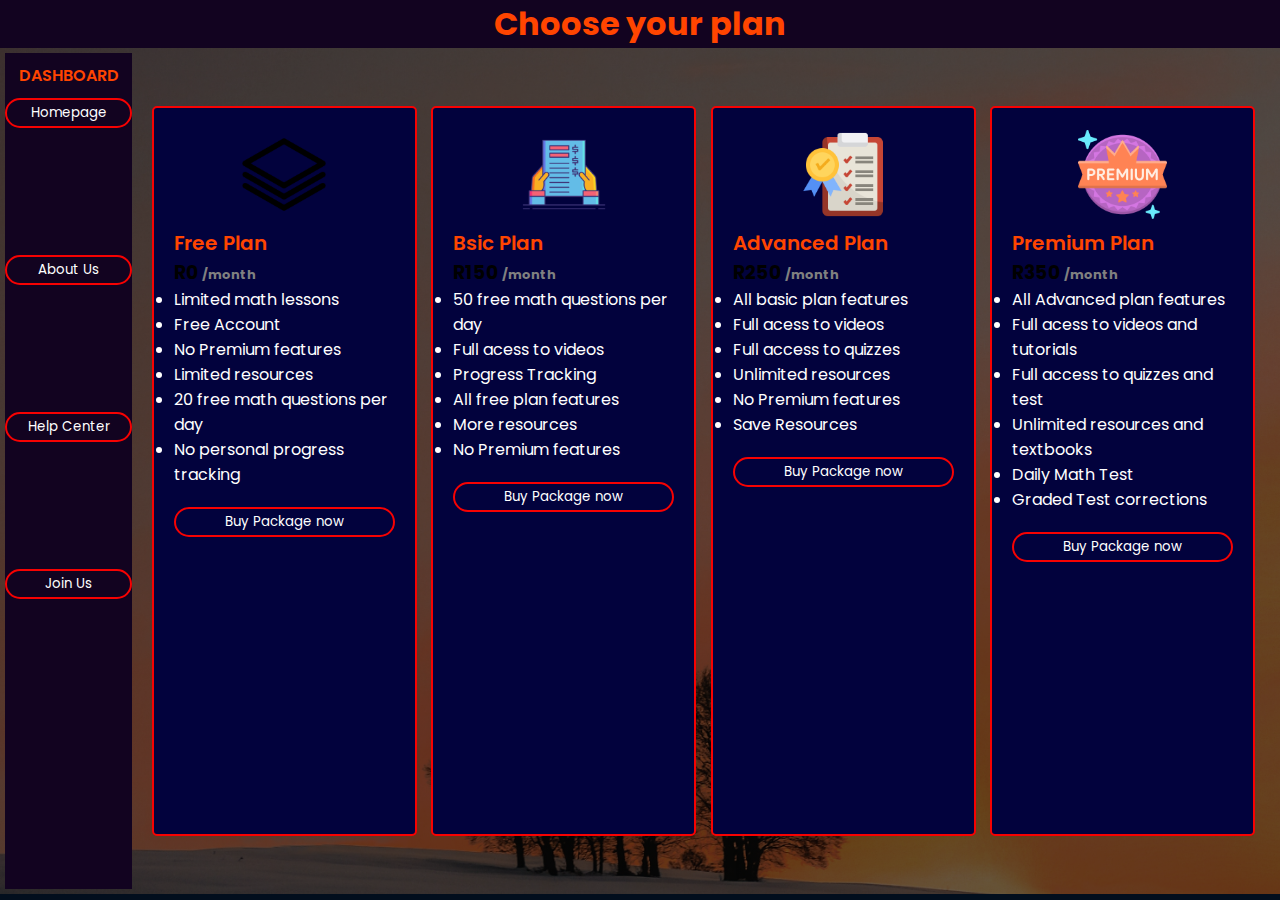
<file: Price Plan.html>
<!DOCTYPE html>
<html lang="en">
<head>
    <meta charset="UTF-8">
    <meta name="viewport" content="width=device-width, initial-scale=1.0">
    <title>www.priceplans/page.co.za</title>
    <link rel="stylesheet" href="styles.css">
</head>
<body>
   <div class="headin-plans">
    <h1>Choose your plan</h1>
   </div>
    <div class="holder">

<!--------dashbord------------------>
    <div class="dasboard">
        <h4>Dashboard</h4>
        <a href="index.html"><button>Homepage</button></a><br>
        <a href=""><button>About Us</button></a><br>
        <a href="contact Us.html"><button>Help Center</button></a><br>
        <a href=""><button class="bnt">Join Us</button></a>
    </div>

    <div class="Price-Plans">
    <!--------free plan------------------->
        <div class="plans">
            <img src="../price-plans images/free.png">
            <p>Free Plan</p>
            <h3>R0 <span>/month</span></h3>
            <ul>
                <li>Limited math lessons</li>
                <li>Free Account</li>
                <li>No Premium features</li>
                <li>Limited resources</li>
                <li>20 free math questions per day</li>
                <li>No personal progress tracking</li>
            </ul>
            <button>Buy Package now</button>
        </div>

         <!--------basic plan------------------->
        <div class="plans">
            <img src="../price-plans images/basic.png">
            <p>Bsic Plan</p>
            <h3>R150 <span>/month</span></h3>
            <ul>
                <li>50 free math questions per day</li>
                <li>Full acess to videos</li>
                <li>Progress Tracking</li>
                <li>All free plan features</li>
                <li>More resources</li>
                <li>No Premium features</li>
            </ul>
            <button>Buy Package now</button>
        </div>

         <!--------advanced plan------------------->
        <div class="plans">
           <img src="../price-plans images/Advanced.png">
            <p>Advanced Plan</p>
            <h3>R250 <span>/month</span></h3>
            <ul>
                <li>All basic plan features</li>
                <li>Full acess to videos</li>
                <li>Full access to quizzes</li>
                <li>Unlimited resources</li>
                <li>No Premium features</li>
                <li>Save Resources</li>
            </ul>
            <button>Buy Package now</button>
        </div>

         <!--------premium plan------------------->
        <div class="plans">
            <img src="../price-plans images/premium.png">
            <p>Premium Plan</p>
            <h3>R350 <span>/month</span></h3>
            <ul>
                <li>All Advanced plan features</li>
                <li>Full acess to videos and tutorials</li>
                <li>Full access to quizzes and test</li>
                <li>Unlimited resources and textbooks</li>
                <li>Daily Math Test</li>
                <li>Graded Test corrections</li>
            </ul>
            <button>Buy Package now</button>
        </div>
    </div> 
</div>  
</body>
</html>
</file>
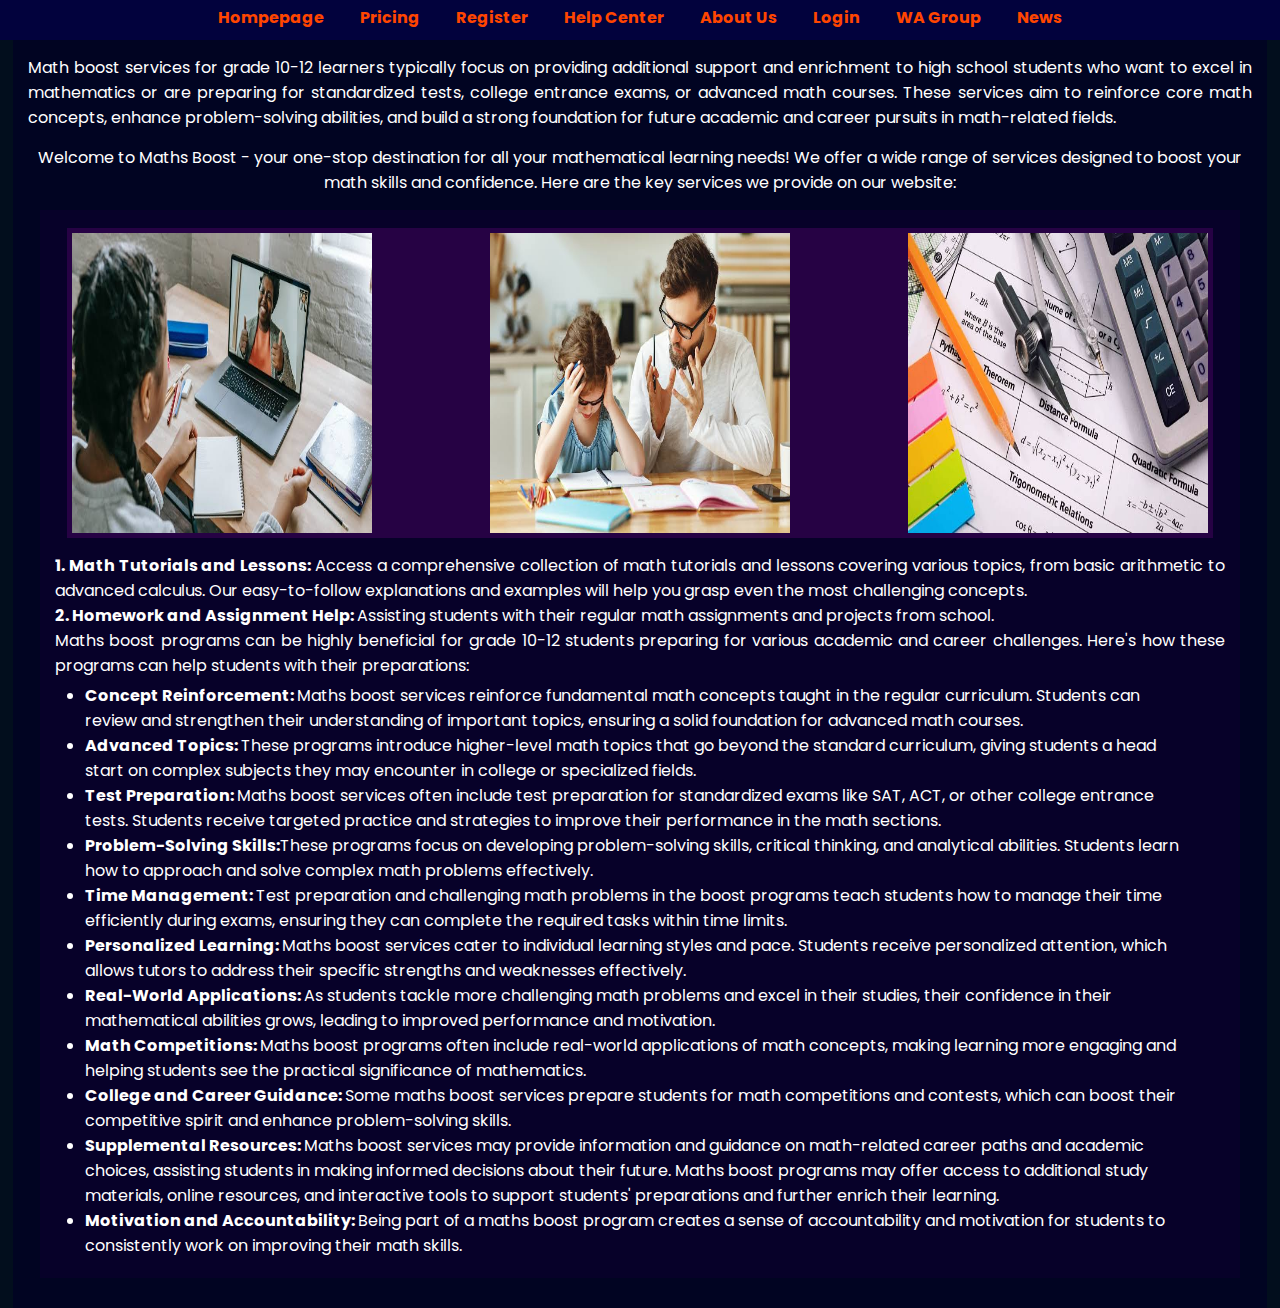
<file: services.html>
<!DOCTYPE html>
<html lang="en">
<head>
    <meta charset="UTF-8">
    <meta name="viewport" content="width=device-width, initial-scale=1.0">
    <title>www.math.boost.co.za</title>
    <link rel="stylesheet" href="styles.css">
</head>
<body>
     <!-----------------------------Navigation bar----------------------->
   <header class="page-navigation">
    <a href="index.html">Hompepage</a>
    <a href="Price Plan.html">Pricing</a>
    <a href="registration.php">Register</a>
    <a href="contact Us.html">Help Center</a>
    <a href="About Us.html">About Us</a>
    <a href="login.php">Login</a>
    <a href="">WA Group</a>
    <a href="https://scitechdaily.com/tag/mathematics/">News</a>
   </header>

    <div class="services-box">
        <p style="text-align: justify;margin-bottom: 15px;">Math boost services for grade 10-12 learners typically 
            focus on providing additional support and enrichment to high school students who want
             to excel in mathematics or are preparing for standardized tests, college entrance exams, 
             or advanced math courses. These services aim to reinforce core math concepts, enhance 
             problem-solving abilities, 
            and build a strong foundation for future academic and career pursuits in math-related fields.</p>
        <p>Welcome to Maths Boost - your one-stop destination for all your mathematical learning needs!
             We offer a wide range of services designed to boost your math skills and confidence.
             Here are the key services we provide on our website:
        </p>


         <div class="services">
            <div class="service-picture">
                <img src="../services images/online tutor.JPG">
                <img src="../services images/homework.JPG">
                <img src="../services images/preparation.JPG">
            </div>

            <!---------------------------service 1--------------------------------------->
            
            <p><Strong>1. Math Tutorials and Lessons: </Strong>Access a comprehensive collection of math tutorials and lessons covering various topics, from basic arithmetic to advanced calculus. 
                Our easy-to-follow explanations and examples will help you grasp even the most challenging concepts.</p>
             
            <!---------------------------service 2--------------------------------------->
            <p><strong>2. Homework and Assignment Help: </strong>Assisting students with their 
                regular math assignments and projects from school.</p>
             
            <!---------------------------service 3--------------------------------------->
            <p>Maths boost programs can be highly beneficial for grade 10-12 students preparing for various academic and career challenges.
             Here's how these programs can help students with their preparations:</p>
                    <ul class="services-list">
                        <li><strong>Concept Reinforcement: </strong>Maths boost services reinforce fundamental math concepts taught in the regular curriculum. Students can review and strengthen their understanding of important topics, ensuring a solid foundation for advanced math courses.</li>
                        <li><strong>Advanced Topics: </strong>These programs introduce higher-level math topics that go beyond the standard curriculum, giving students a head start on complex subjects they may encounter in college or specialized fields.</li>
                        <li><strong>Test Preparation: </strong> Maths boost services often include test preparation for standardized exams like SAT, ACT, or other college entrance tests. Students receive targeted practice and strategies to improve their performance in the math sections.</li>
                        <li><strong>Problem-Solving Skills:</strong>These programs focus on developing problem-solving skills, critical thinking, and analytical abilities. Students learn how to approach and solve complex math problems effectively.</li>
                        <li><strong>Time Management: </strong>Test preparation and challenging math problems in the boost programs teach students how to manage their time efficiently during exams, ensuring they can complete the required tasks within time limits.</li>
                        <li><strong>Personalized Learning: </strong>Maths boost services cater to individual learning styles and pace. Students receive personalized attention, which allows tutors to address their specific strengths and weaknesses effectively.</li>
                        <li><strong>Real-World Applications: </strong>As students tackle more challenging math problems and excel in their studies, their confidence in their mathematical abilities grows, leading to improved performance and motivation.</li>
                        <li><strong>Math Competitions: </strong>Maths boost programs often include real-world applications of math concepts, making learning more engaging and helping students see the practical significance of mathematics.</li>
                        <li><strong>College and Career Guidance: </strong>Some maths boost services prepare students for math competitions and contests, which can boost their competitive spirit and enhance problem-solving skills.</li>
                        <li><strong>Supplemental Resources: </strong>Maths boost services may provide information and guidance on math-related career paths and academic choices, assisting students in making informed decisions about their future. Maths boost programs may offer access to additional study materials, online resources, and interactive tools to support students' preparations and further enrich their learning.</li>
                        <li><strong>Motivation and Accountability: </strong>Being part of a maths boost program creates a sense of accountability and motivation for students to consistently work on improving their math skills.</li>
                    </ul>
         </div>

    </div>
</body>
</html>
</file>
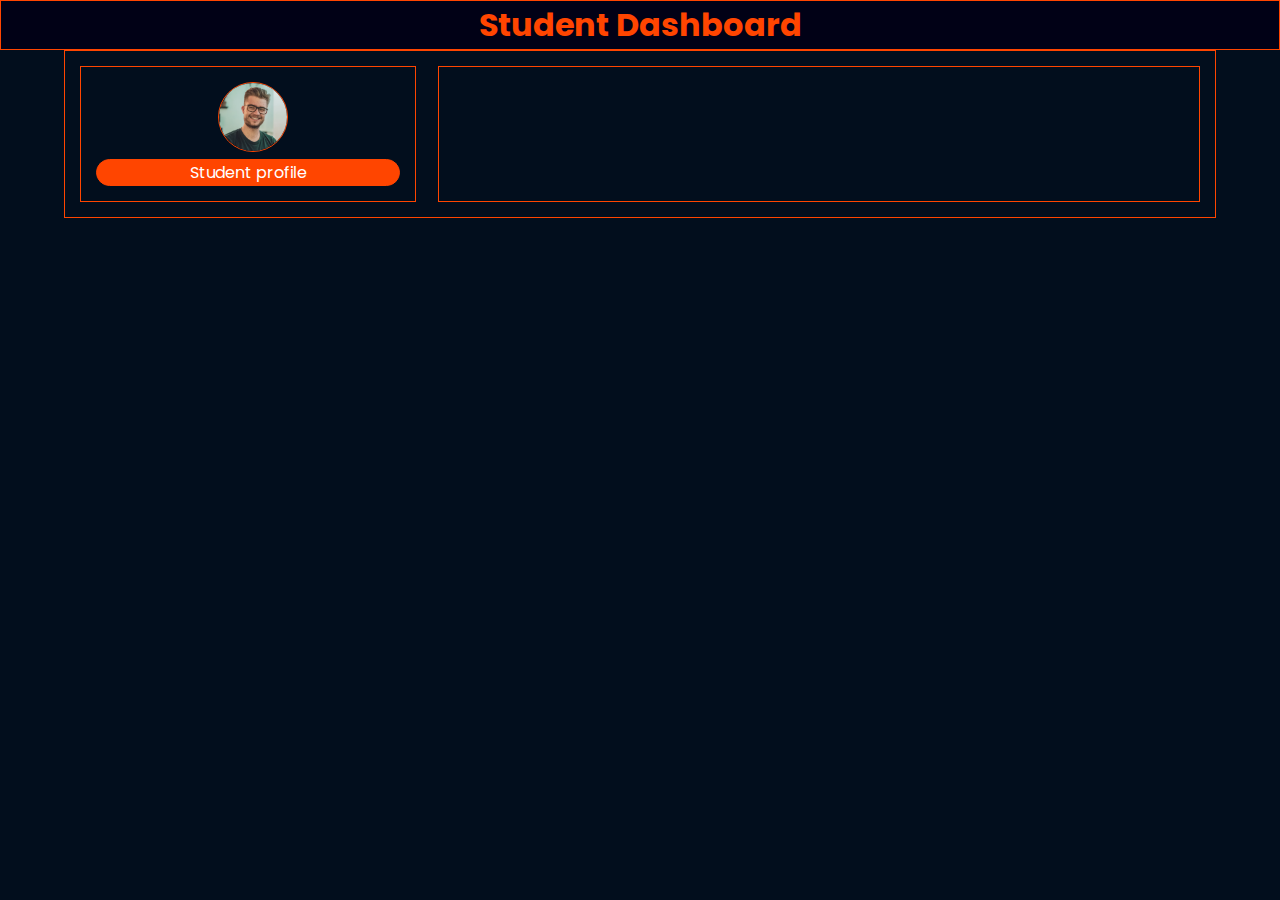
<file: Student Dashboard.html>
<!DOCTYPE html>
<html lang="en">
<head>
    <meta charset="UTF-8">
    <meta name="viewport" content="width=device-width, initial-scale=1.0">
    <title>wwww.mathboost/studentdashboard.co.za</title>
    <link rel="stylesheet" href="styles.css">
</head>
<body>
    <!---------------------student dashboard-------------------------------->
    <header class="stdnt-header">
        <h1>Student Dashboard</h1>
    </header>

    <div class="dashboard-content">
        <div class="std-left-bar">
            <img src="../images/user-1.png">
            <p>Student profile</p>
        </div>
        <div class="std-right-bar"></div>    
    </div>
</body>
</html>
</file>
<file: styles.css>
@import url('https://fonts.googleapis.com/css2?family=Poppins:wght@300&display=swap');
@import url('https://fonts.googleapis.com/css2?family=Allura&family=Poppins:wght@300&display=swap');
@import url('https://fonts.googleapis.com/css2?family=Alegreya&display=swap');
*{
    padding: 0;
    margin: 0;
    box-sizing: border-box;
    color: white;
    font-family: 'Poppins', sans-serif;
}
html{
   scroll-behavior: smooth;
}
body{
    width: 100%;
    height: auto;
     background-color: rgb(2, 14, 29);
}/*---------------------Page Navigation------------------------*/
.page-navigation{
  background-color:rgb(2, 2, 61);
  text-align: center;
  padding-top: 5px;
  padding-bottom: 10px;
  position: sticky;
  top: 0;
  bottom: 0;
  z-index: 100;
 }
 .page-navigation a{
  margin: 0 10px;
  color: orangered;
  font-weight: 700;
  text-decoration: none;
  padding: 6px;
 }
 .page-navigation a:hover{
     color: white;
 }
 .page-navigation a::after{
     color: beige;
     text-decoration: underline;
 }

 /*-----------------------------------------------Page footer------------------------------------------*/
footer{
  background-color: rgb(36, 36, 218);
  justify-content: center;
}
footer ul{
  display: flex;
  margin: 0 40%;
}
footer ul li{
  margin: 9px 15px;
  list-style: none;
  text-align: center;
}
footer ul li a{
  text-decoration: none;
  font-weight: 800;
}

/*-----------------------Home page design-------------------------*/
.home-background{
     width: 100%;
     background-image: linear-gradient(rgba(0,0,0,0.6), rgba(0,0,0,0.6)), url(../images/ima.JPG);
     background-position: center;
     background-size: cover;
}
.home-content{
    width: 90%;
    margin-left: 5%;
    margin-top: 9%;
    margin-bottom: 8%;
    padding: 15px;
    background-color:rgb(2, 52, 61);
}
.home-content h1{
     text-align: center;
     color: orangered;
     font-family:'Alegreya', sans-serif;
}
.home-content h3{
    color: orangered;
}
.home-content p{
     text-align: justify;
}
.home-content ul li{
    margin-left: 30px;
    margin-top: 15px;
}
.home-content h5{
       color: orangered;
}
.home-content .fa{
   text-align: center;
   color: yellow;
   margin-left: 5px;
}
.stars{
     width: 40%;
     padding-left: 15%;
     margin: 2px 30%;
     display: flex;
}
.home-content a{
     text-decoration: none;
     color: orangered;
     font-weight: bold;
}

 /*------------------conatact us page design---------------------*/
 .container-contact{
    width: 96%;
    border:  1px solid white;
    border-radius: 200px 0 30px 0;
    height: auto;
    margin: 1% 3%;
    padding: 2%;
    display: flex;
    justify-content: space-between;
    background-image: linear-gradient(rgba(0,0,0,0.6),rgba(0,0,0,0.6)), url(../images/background-pi.JPG);
    background-position: center;
    background-size: cover;
 }
 .container-contact .left-side{
    width: 38%;
    height: auto;

 }
 .container-contact .left-side img{
   width: 100%;
   height: 100%;
   border-radius: 50%;
 }
 .container-contact .right-side{
    width: 60%;
    height: auto;
    border:  1px solid white;
    padding: 15px;
    background-image: linear-gradient(rbga(0,0,0,0.6), rgba(0,0,0,0.6)), url(../im);
 }
 .container-contact .right-side h2{
    text-align: center;
    font-family: Georgia, 'Times New Roman', Times, serif;
    font-weight: 600;
 }
 .container-contact .right-side input{
    margin: 8px 20%;
    width: 60%;
    height: 30px;
    padding: 5px;
    border-radius: 30px;
 }
 .container-contact .right-side label{
    text-transform: uppercase;
    font-weight: 800;
    font-size: 15px;
 }
 .container-contact .right-side textarea{
    width: 98%;
    margin-left: 1%;
 }
 .container-contact .right-side button{
    width: 20%;
    height: auto;
    background-color: orangered;
    margin: 5px 40%;
    border-radius: 40px;
    font-weight: 700;
 }


 /*----------Price Plans design----------------------------*/
 .holder{
  width: 100%;
  height: 94vh;
  padding: 5px;
  background-image:linear-gradient(rgba(0,0,0,0.6), rgba(0,0,0,0.6)),url(../images/background-price.jpg);
  background-position: center;
  background-size: cover;
  display: flex;
  justify-content: space-between;
 }

 /*------dashbord--------*/
 /*-------------pade header-------------------*/
 .headin-plans{
  background-color:  rgb(18, 3, 32);;
 }
 .headin-plans h1{
  text-align: center;
  color: orangered;
 }
 .holder .dasboard{
  width: 10%;
  height: auto;
  background-color: rgb(18, 3, 32);
 }
.holder .dasboard h4{
  text-align: center;
  margin: 10px 0;
  text-transform: uppercase;
  color: orangered;
  font-weight: 600;
}
.holder .dasboard a button{
  width: 100%;
  margin-bottom: 100%;
  border: 2px solid rgb(247, 2, 2);
  height: 30px;
  background-color: transparent;
  border-radius: 25px;
  transition: background-color 3s;
}
.holder .dasboard a .bnt{
  margin-bottom:0;
}
.holder .dasboard a button:hover{
  background-color:  orangered ;
  cursor: pointer;
}


 .Price-Plans{
  width: 90%;
  height: auto;
  display: flex;
  padding: 20px;
  justify-content: space-between;
 }
 .Price-Plans .plans{
  width: 24%;
  height: auto;
  border: 2px solid rgb(247, 2, 2);
  padding: 20px;
  background-color: rgb(2, 2, 61);
  border-radius: 5px;
  margin: 3% 0;
 }
 .Price-Plans .plans img{
  width: 40%;
  height: auto;
  margin: 1% 30%;
 }
 .Price-Plans .plans h3 span{
  font-size: small;
  color: gray;
 }
 .Price-Plans .plans p{
  color: orangered;
  font-size: 20px;
  font-weight: 600;
 }
 .Price-Plans .plans button{
  width: 100%;
  margin-top: 20px;
  border: 2px solid rgb(247, 2, 2);
  height: 30px;
  background-color: transparent;
  border-radius: 25px;
  transition: background-color 3s;
 }
 .Price-Plans .plans button:hover{
  background-color:  orangered ;
  cursor: pointer;
 }
/*-----------------------services--------------------------------*/
.services-box{
      width: 98%;
      height: auto;
      margin:0 1%;
      padding: 15px;
      background-color:rgb(1, 4, 34);

}
.services-box p{
   text-align: center;
}
.services-box .services{
    width: 98%;
    height: auto;
    margin:15px 1%;
    padding: 15px;

}
.service-picture{
     width: 98%;
     height: auto;
     margin: 3px  1% 15px;
     display: flex;
     background-color: rgb(38, 2, 68);
     justify-content: space-between;
     padding: 5px;
}
.services{
    background-color: rgb(7, 1, 41);
}
.service-picture img{
       width: 300px;
       height: 300px;
}
.services p{
     text-align: justify;
}
.services-list{
      margin: 5px 30px;
}
 /*--------------------About us page design-----------------------*/
 .About-content{
       width: 98%;
       height: auto;
       margin: 0 1%;
       padding: 20px;
 }
 .About-content h1, .About-content h2{
        color: orangered;
        text-align: center;
 }
 .Mission, .Vision{
    display: flex;
    justify-content: space-between;
 }
 .Mission img, .Vision img{
      width: 300px;
      height: 300px;
 }
 .founder{
  background-color:rgb(191, 200, 241);
  padding: 15px;
  margin-top: 25px;
 }
 .founder img{
    width: 200px;
    height: 200px;
    margin-left: 40%;
    border-radius: 50%;
 }
 .founder p{
      text-align: justify;
      color: rgba(0, 0, 0, 0.774);
 }
 .mission-description, .vision-description{
  padding: 30px 30px;
  background-color:lightgray;
  margin-bottom: 10px;
}

 .Mission .mission-description h3, .vision-description h3{
       margin:15px 40px;
       color: rgb(226, 43, 186);
       font-weight: 700;
       font-size: 30px;
 }
 .vision-description h4{
  margin:15px 40px;
  text-align: justify;
  color: black;
 }
 .Mission .mission-description p, .vision-description p{
             margin:15px 40px;
             text-align: justify;
             color: black;
 }
 /*-------------------------------team part----------------------------*/
.team{
     width: 98%;
       height: auto;
       margin: 0 1%;
       padding: 20px;

}
.team .team-member{
    display: flex;
}
.team .team-member img{
      width: 50px;
      height: 50px;
      border-radius: 50%;
      transform: translate(-10%, -1%);
}
.team .team-member .member-info{
  padding: 30px 50px;
  background-color:lightgray;
  border-radius: 20px;
  margin-bottom: 10px;
}
.team .team-member .member-info p, h3{
      color: black;
}
.team .team-member .member-info .fa{
      color:orangered;
}

/*----------------------------Testimonial section------------------------------------*/
.student-container{
  width: 90%;
  margin: 5px 5%;
  background-color: rgb(1, 1, 22);
  padding: 15px;
}
.student-container img{
  width: 80%;
  height: 390px;
  margin: 5px 10%;
  border-radius: 25px;
}
.student-container h3{
text-align: center;
font-size: 20px;
color: orangered;
}
.student-container h4{
  color: orangered;
}
.student-container p{
text-align: justify;
color: white;
}
.students{
  width: 80%;
  margin: 5px 10%;
  background-color: rgb(6, 0, 39);
  height: auto;
  padding: 15px;
  display: inline-block;
}
.students img{
   width: 200px;
   height: 200px;
   border-radius: 50%;
   margin: 15px;
   background-color: white;
}
.students p{
 text-align: justify;
}
.students h4{
 color:orangered;
}
.students .fa{
  color: yellow;
}
/*--------------------scrol-up-------------------*/

/*********foooter********************/
footer{
  width: 100%;
  background-color: rgb(112, 107, 107);
  text-align: center;
}

/*----------------------Join Us page design--------------------*/
.reg-box{
    width: 100%;
    height: auto;
    padding: 15px;
}
.description{
   width: 90%;
   margin: 0 5%;
   padding: 15px;
   background-color: rgb(1, 37, 61);
   border-radius: 20px;
}
.description h2, .description h3{
      color: orangered;
      text-align: center;
      background-color: aliceblue;
      border-radius: 25px;
}
.description p{
   text-align: justify;
}
.list-join{
    margin: 15px 40px;
}
.reg-box .reg-form{
  width: 90%;
  height: auto;
  margin: 0 5%;
  padding: 15px;
  margin-top: 20px;
}
.reg-box .reg-form h1{
       text-align: center;
       color: orangered;
       margin-bottom: 30px;
       background-color: white;
       border-radius: 25px;
}
.reg-form p{
       text-align: center;
}
.reg-form p span{
   color: orangered;
   font-size: 18px;
   font-weight: 600;
}
.reg-form input{
      width: 60%;
      height: 30px;
      margin: 0 0 20px 20%;
      padding: 10px;
      border: none;
      border-bottom: 1px solid orangered;
      border-radius: 25px;
}
.reg-form span a{
      text-decoration: none;
      color: orangered;
      font-weight: 700;
}
.reg-form button {
      width: 40%;
      margin: 0 30%;
      border-radius: 25px;
      border: 1px solid orangered;
      background-color: orangered;
      margin-top: 15px;
      height: 25px;
      cursor: pointer;
}
.love{
      width: 20%;
      margin: 0 46%;
}
.love .fa{
     background-color: red;
}

/*-------------------------------------student dashboard design----------------------------*/
.stdnt-header{
      background-color: rgb(1, 1, 22);
      border: 1px solid orangered;
      text-align: center;
}
.stdnt-header h1{
   color: orangered;
}
.dashboard-content{
     width: 90%;
     margin: 0 5%;
     height: auto;
     border: 1px solid orangered;
     padding: 15px;
     display: flex;
     justify-content: space-between;
}
.std-left-bar{
   width: 30%;
   height: auto;
   border: 1px solid orangered;
   display: inline;
   padding: 15px;
}
.std-left-bar img{
    width: 70px;
    height: 70px;
    border: 1px solid orangered;
    border-radius: 50%;
    margin-left: 40%;
}
.std-left-bar p{
   text-align: center;
   background-color: orangered;
   border: 1px solid orangered;
   border-radius: 30px;
}
.std-right-bar{
  width: 68%;
  height: auto;
  border: 1px solid orangered;
  display: inline;
}

/*--------------------------------Course Material--------------------------*/

/*-------------------------------hover effects for header-----------------------------*/
.sub-headers a:hover{
        color: white;
}
/*---------------------------------page content design---------------------------*/
.material-content{
   width: 90%;
   height: auto;
   margin: 0 5%;
   padding: 0 15px 0 15px;
   color: black;
  
}
.material-content p{
    text-align: justify;
}
.introduction{
   background-color: rgb(22, 2, 56);
   padding: 15px;
}
.introduction h3{
       color: white;
}
.introduction ol{
    padding: 15px;
}
.introduction ol li{
     text-align: justify;
}
.material{
    padding: 15px;
    background-color: rgb(8, 1, 20);
    margin-top: 5px;
}
/*-------------------------grade 10------------------------*/
.grade-ten{
     padding: 15px;
}
.grade-ten ol li{
     margin-left: 40px;
}
.grade-ten ol li ul a{
      text-decoration: none;
      color:purple;
}
.grade-ten ol li ul a:hover{
      text-decoration: underline;
}

/*-----------------------------------grade 11-----------------------------*/
.grade-eleven{
  padding: 15px;
}
.grade-eleven ol li{
  margin-left: 40px;
}
.grade-eleven ol li ul a{
  text-decoration: none;
  color:purple;
}
.grade-eleven ol li ul a:hover{
     text-decoration: underline;
}

/*-----------------------------grade 12-----------------------------*/
.grade-twelve{
  padding: 15px;
}
.grade-twelve ol li{
  margin-left: 40px;
}
.grade-twelve ol li ul a{
  text-decoration: none;
  color:purple;
}
.grade-twelve ol li ul a:hover{
    text-decoration: underline;
}
/*------------------------page notices---------------------*/
.notices{
  padding: 15px;
  margin-top: 5px;
  color: white;
  background-color: rgb(17, 17, 32);
}
.notices h3{
      font-family: 'Allura', sans-serif;
      font-size: 40px;
      text-align: center;
      color: orangered;
      margin-bottom: 5px;
      font-weight: 600;
}

.notices ol li{
  margin-left: 40px;
}
.text-chat{
    background-color: rgb(87, 165, 87);
    color: white;
    border-radius: 50%;
    margin-left: 10px;
}
.fa-youtube{
   background-color: white;
   color: red;
   margin-right: 15px;
}
.material-content h6{
    font-size: 20px;
    font-weight: bold;
}
/*------------------------chat section design-------------------------*/
.chat-example{
    width: 80%;
    height: auto;
    margin: 5px 10%;
    background-color: lightcyan;
    color: black;
    padding: 15px;
}
.chat-example p, .chat-example pre{
     color: black;
}
.chat-header{
    background-color: rgb(5, 156, 93);
    color: black;
    text-align: center;
    width: 100%;
}

/*--------------------------page footer-----------------------------------*/
footer{
    background-color: rgb(19, 19, 58);
    color: orangered;
    text-align: center;
    font-size: small;
}

/*---------------------------mobile phone part---------------------------*/
@media (max-width: 800px){
  h1{
    font-size: small;
  }
  .material-content h2, .material-content h3{
       font-size: 10px;
  }
  p{
     font-size: 10px;
  }
  
  .material-header {
       font-size: 9px;
       margin: 0 1px;
}
.material-content {
    width: 100%;
    margin: 0;
    padding: 0;
}

.material-content p {
    text-align: justify;
}
.introduction{
    font-size: 10px;
}

.grade-ten,
.grade-eleven,
.grade-twelve{
    font-size: 10px;
}

.notices {
    font-size: 10px;
}

footer {
    font-size: small;
}
}
/*----------------------------------end media------------------------------------------*/
</file>
